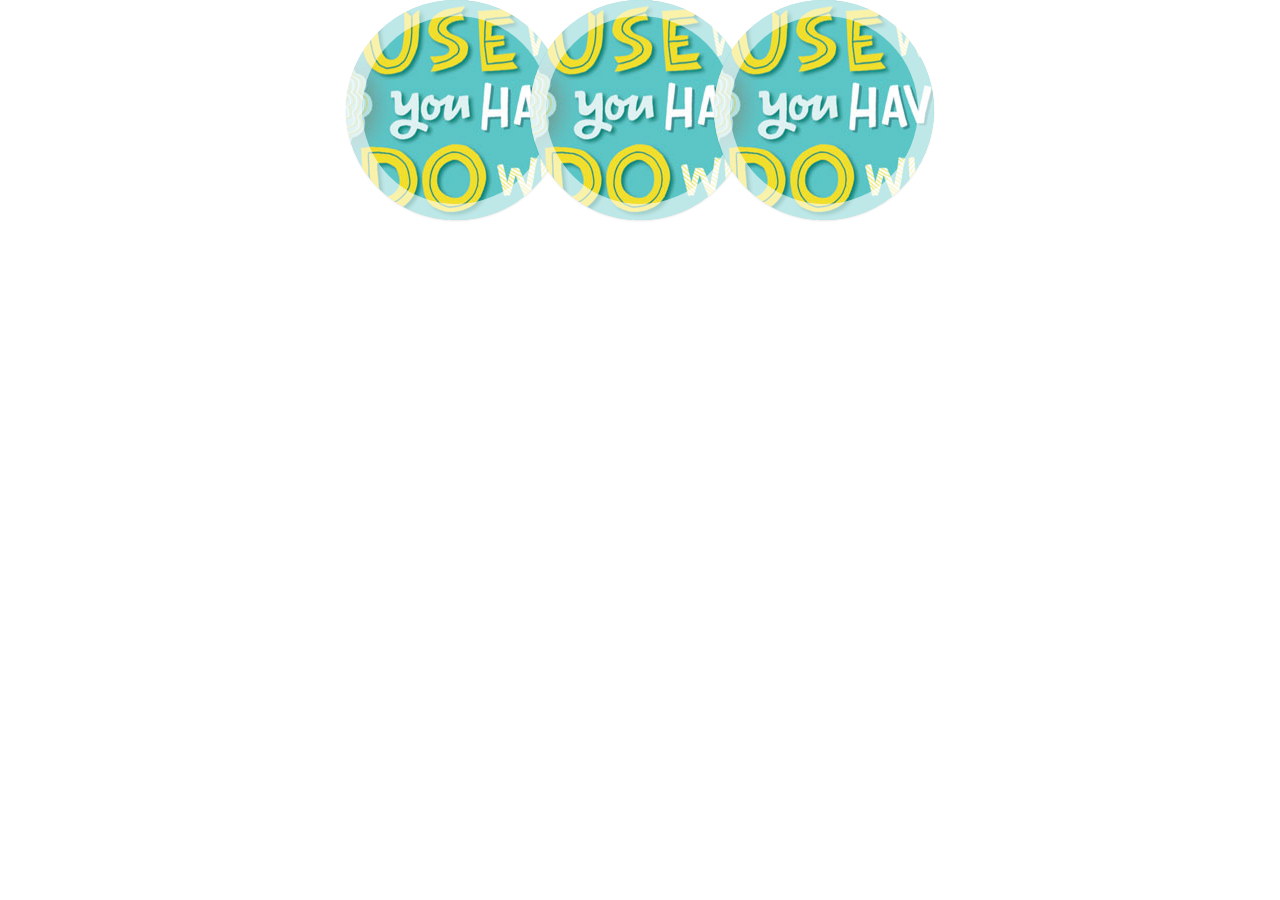
<file: circulos/index.html>
<!DOCTYPE html>
<html lang="en">
    <head>
		<meta charset="UTF-8" />
        <meta http-equiv="X-UA-Compatible" content="IE=edge,chrome=1"> 
		<meta name="viewport" content="width=device-width, initial-scale=1.0"> 
        <title>Circle Hover Effects with CSS Transitions</title>
		<link rel="stylesheet" type="text/css" href="css/common.css" />
        <link rel="stylesheet" type="text/css" href="css/style.css" />	
	
    </head>
    <body>
        <div class="container">
		
			<section class="main">
				<ul class="ch-grid">
					<li>
						<div class="ch-item ch-img-1">
							<div class="ch-info">
								<h3>Use what you have</h3>
								<p>by Angela Duncan <a href="http://drbl.in/eOPF">View on Dribbble</a></p>
							</div>
						</div>
					</li>
					<li>
						<div class="ch-item ch-img-2">
							<div class="ch-info">
								<h3>Common Causes of Stains</h3>
								<p>by Antonio F. Mondragon <a href="http://drbl.in/eKMi">View on Dribbble</a></p>
							</div>
						</div>
					</li>
					<li>
						<div class="ch-item ch-img-3">
							<div class="ch-info">
								<h3>Pink Lightning</h3>
								<p>by Charlie Wagers <a href="http://drbl.in/ekhp">View on Dribbble</a></p>
							</div>
						</div>
					</li>
				</ul>				
			</section>
			
        </div>
	

    </body>
</html>
</file>
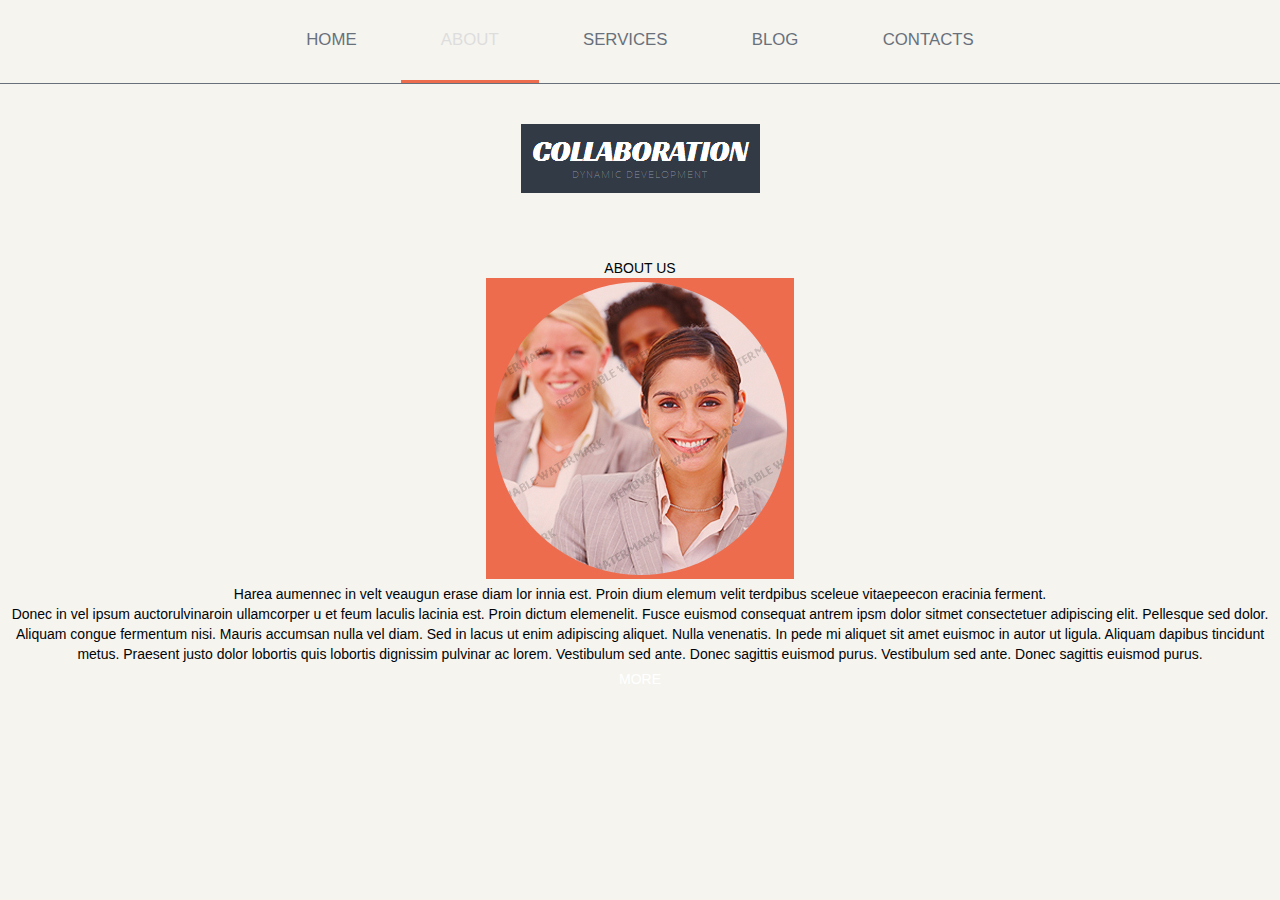
<file: about_us.html>
<!DOCTYPE html>
<html lang="en">
<head>
<meta charset="utf-8" />
<title>About Us</title>
 
<link rel="stylesheet" href="../css/reset.css" type="text/css" />
<link rel="stylesheet" href="css/main.css" type="text/css" />
</head>
 
<body id="index" class="home">

  <div id="barranaranjasuperior">      
  </div>
<!-- *************************************AQUI VA LA PARTE GRIS************************************-->
  <header>
    <nav>
      <ul>
        <li><a href="#">HOME</a></li>
        <li class="active"><a href="#">ABOUT</a></li>
        <li><a href="#">SERVICES</a></li>
        <li><a href="#">BLOG</a></li>
        <li><a href="#">CONTACTS</a></li>
      </ul>
    </nav>
    <img id="logo" src="../images/logo.jpg" />
  </header><!-- End Header -->

<!--***********************************AQUI VA LA PARTE NARANJA**********************************-->
  <section id="firstSection">
    <h2>ABOUT US</h2>
    <article>
      <img src="../images/about_us/firstImage.jpg" />
      <p class="parrafo_1">Harea aumennec in velt veaugun erase diam lor innia est. Proin dium elemum velit terdpibus sceleue vitaepeecon eracinia ferment.</p>
      <p class="parrafo_2">Donec in vel ipsum auctorulvinaroin ullamcorper u et feum laculis lacinia est. Proin dictum elemenelit. Fusce euismod consequat antrem ipsm dolor sitmet consectetuer adipiscing elit. Pellesque sed dolor. Aliquam congue fermentum nisi. Mauris accumsan nulla vel diam. Sed in lacus ut enim adipiscing aliquet. Nulla venenatis. In pede mi aliquet sit amet euismoc in autor ut ligula. Aliquam dapibus tincidunt metus. Praesent justo dolor lobortis quis lobortis dignissim pulvinar ac lorem. Vestibulum sed ante. Donec sagittis euismod purus. Vestibulum sed ante. Donec sagittis euismod purus.</p>
      <span><a href="#">MORE</a></span>
    </article><!-- End Article -->
  </section><!-- End firstSection -->



	<footer >
  		
	</footer><!-- End Footer -->

</body>
</html>
</file>
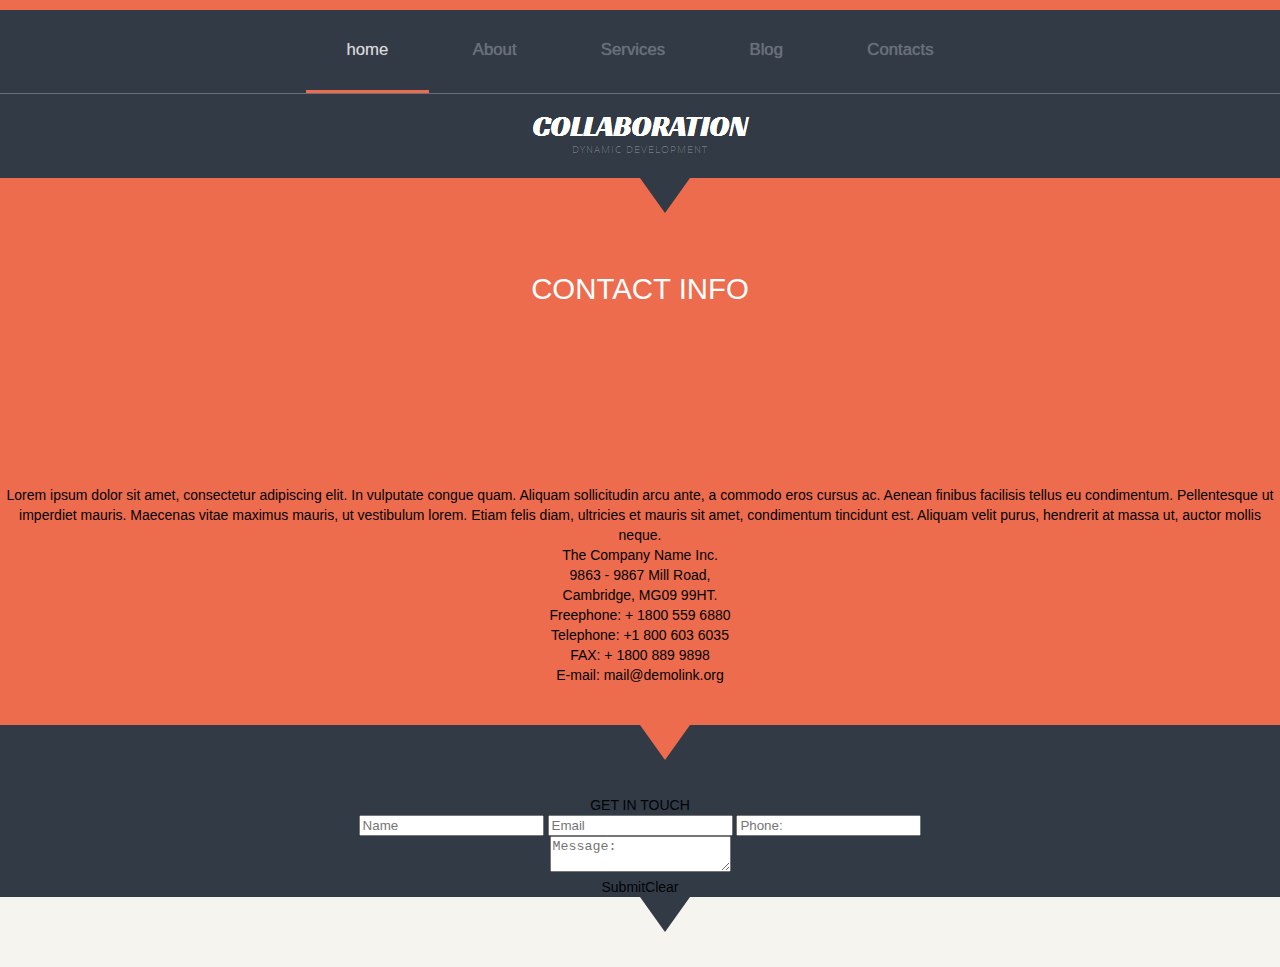
<file: contact.html>
<!DOCTYPE html>
<html lang="en">
<head>
<meta charset="utf-8" />
<title>Website</title>
 <meta name="viewport" content="width=device-width,maximum-scale=1.0,minimum-scale=1.0">
<link rel="stylesheet" href="css/main.css" type="text/css" />
</head>
 


<body id="index" class="home">

  <div id="barranaranja"> </div>

<!-- *************************************AQUI VA LA PRIMERA PARTE - GRIS**************************-->
  <div id="primera-parte-gris">
      <header>
        <nav><ul>
        <li class="active"><a href="#">home</a></li>
        <li><a href="#">About</a></li>
        <li><a href="#">Services</a></li>
        <li><a href="#">Blog</a></li>
        <li><a href="#">Contacts</a></li>
        </ul></nav>
      </header><!-- /#banner -->

      <a href="#"><img id="logo" src="images/logo.jpg"></a>      
  </div>

<!--***********************************AQUI VA LA SEGUNDA PARTE - NARANJA***************************-->
 
  <div id="segunda-parte-naranja">
    <div class="GrayTriangle"></div>
      <section id="content-contact">
      <h1>CONTACT INFO</h1>
      <iframe src="https://www.google.com/maps/embed?pb=!1m14!1m12!1m3!1d62879.41999058371!2d-84.09353167797852!3d9.936974259676195!2m3!1f0!2f0!3f0!3m2!1i1024!2i768!4f13.1!5e0!3m2!1ses-419!2scr!4v1437591749465" frameborder="0" style="border:0" allowfullscreen></iframe>      
      <div id="texto-contacto"> 
        <p id="texto-1">Lorem ipsum dolor sit amet, consectetur adipiscing elit. In vulputate congue quam. Aliquam sollicitudin arcu ante, a commodo eros cursus ac. Aenean finibus facilisis tellus eu condimentum. Pellentesque ut imperdiet mauris. Maecenas vitae maximus mauris, ut vestibulum lorem. Etiam felis diam, ultricies et mauris sit amet, condimentum tincidunt est. Aliquam velit purus, hendrerit at massa ut, auctor mollis neque. </p>
        <p id="texto-2">The Company Name Inc. <br> 9863 - 9867 Mill Road, <br> Cambridge, MG09 99HT.</p>
        <p id="texto-3">Freephone: + 1800 559 6880<br>Telephone: +1 800 603 6035<br>FAX: + 1800 889 9898<br>E-mail: mail@demolink.org</p>

         </div>     

      </section>
      <div class="espacio"></div> 
  </div>

 <!--**************************************INICIO DE LA ULTIMA PARTE**********************-->

	<div id="tercera-parte-gris">  		
    <div class="OrangeTriangle"></div>
    <section id="section-form-contact">
      <h1>GET IN TOUCH </h1>
      <form class="form">
        <input type="text" name="name" id="name" placeholder="Name">
        <input type="text" name="email" id="email" placeholder="Email">
        <input type="text" name="phone" id="phone" placeholder="Phone:">
        <p>
        <textarea name="text" placeholder="Message: "></textarea>
        </p>
        <span id="submit">Submit</span><span id="clear">Clear</span>
      </form>
    </section>
    <div class="espacio"></div> 
  </div>
	

<div id="barragris"><div class="GrayTriangle"></div></div>

</body>
</html>
</file>
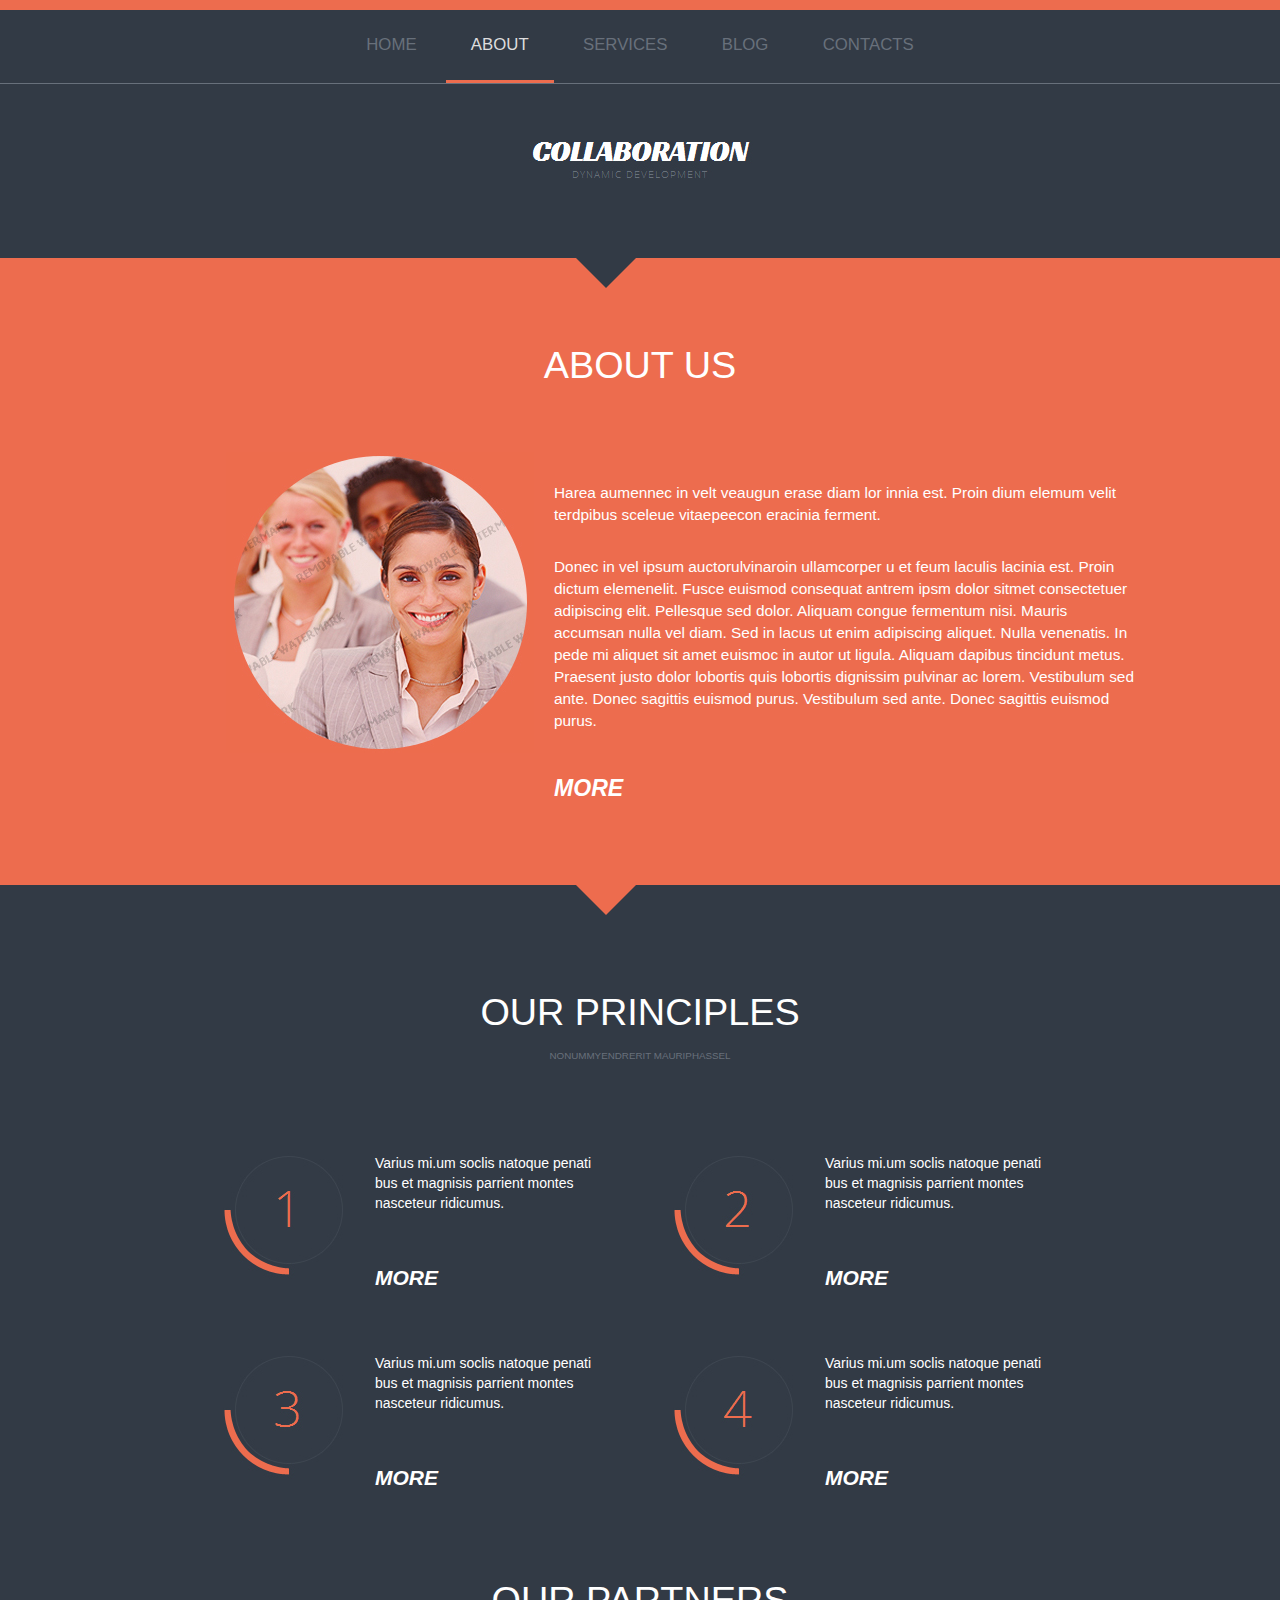
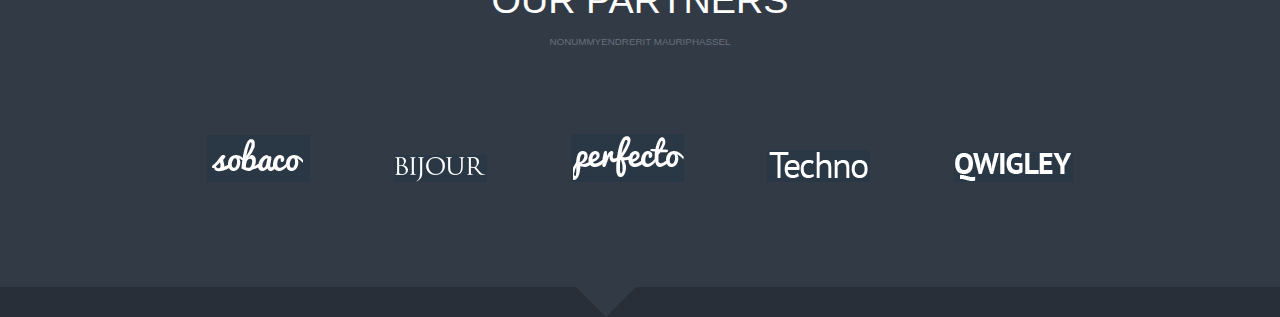
<file: about_us/about_us.html>
<!DOCTYPE html>
<html lang="en">
<head>
	<meta charset="utf-8" />
	<title>About Us</title> 
	<link rel="stylesheet" href="../css/reset.css" type="text/css" />
	<link rel="stylesheet" href="css/main.css" type="text/css" />
	<meta name="viewport" content="width=device-width,maximum-scale=1.0,minimum-scale=1.0">
</head>
 
<body id="index" class="home">

  <div id="barranaranjasuperior">      
  </div>
<!-- *************************************AQUI VA LA PARTE GRIS************************************-->
  <header>
    <nav>
      <ul>
        <li>
        	<a href="../index.html">HOME</a>
        </li>
        <li class="active"><a href="about_us.html">ABOUT</a></li>
        <li><a href="#">SERVICES</a></li>
        <li><a href="#">BLOG</a></li>
        <li><a href="#">CONTACTS</a></li>
      </ul>
    </nav>
    <img alt="Logo of our company Collaboration Dynamic Development" id="logo" src="../images/logo.jpg" />
  </header><!-- End Header -->

<!--***********************************AQUI VA LA PARTE NARANJA**********************************-->
  <section id="firstSection" class="positionRelative">
  	<div class="triangulos"></div>
    <h2 class="headersSections">ABOUT US</h2>
    <article>
      <img alt="A picture of our coworkers" src="../images/about_us/firstImage.jpg" />
      <div id="textFirstSection">
	      <p class="parrafo_1">Harea aumennec in velt veaugun erase diam lor innia est. Proin dium elemum velit terdpibus sceleue vitaepeecon eracinia ferment.</p>
	      <p class="parrafo_2">Donec in vel ipsum auctorulvinaroin ullamcorper u et feum laculis lacinia est. Proin dictum elemenelit. Fusce euismod consequat antrem ipsm dolor sitmet consectetuer adipiscing elit. Pellesque sed dolor. Aliquam congue fermentum nisi. Mauris accumsan nulla vel diam. Sed in lacus ut enim adipiscing aliquet. Nulla venenatis. In pede mi aliquet sit amet euismoc in autor ut ligula. Aliquam dapibus tincidunt metus. Praesent justo dolor lobortis quis lobortis dignissim pulvinar ac lorem. Vestibulum sed ante. Donec sagittis euismod purus. Vestibulum sed ante. Donec sagittis euismod purus.</p>
	      <p class="linkMore parrafo_3"><a href="#">MORE</a></p>
	  </div>
    </article><!-- End Article -->
  </section><!-- End firstSection -->
  <section id="secondSection" class="positionRelative">
  	<div class="triangulos trianguloNaranja"></div>
  	<h2 class="headersSections">OUR PRINCIPLES</h2>
  	<h3>NONUMMYENDRERIT MAURIPHASSEL</h3>
  	<section id="principlesSection">
  		<article class="articlesPrinciples">
  			<img alt="This is a image with the number 1" src="../images/about_us/numero1.jpg" />
  			<p>Varius mi.um soclis natoque penati bus et magnisis parrient montes nasceteur ridicumus.</p>
  			<p class="linkMore"><a href="#">MORE</a></p>
  		</article>
  		<article class="articlesPrinciples">
  			<img alt="This is a image with the number 2" src="../images/about_us/numero2.jpg" />
  			<p>Varius mi.um soclis natoque penati bus et magnisis parrient montes nasceteur ridicumus.</p>
  			<p class="linkMore"><a href="#">MORE</a></p>
  		</article>
  		<article class="articlesPrinciples">
  			<img alt="This is a image with the number 3" src="../images/about_us/numero3.jpg" />
  			<p>Varius mi.um soclis natoque penati bus et magnisis parrient montes nasceteur ridicumus.</p>
  			<p class="linkMore"><a href="#">MORE</a></p>
  		</article>
  		<article class="articlesPrinciples">
  			<img alt="This is a image with the number 4" src="../images/about_us/numero4.jpg" />
  			<p>Varius mi.um soclis natoque penati bus et magnisis parrient montes nasceteur ridicumus.</p>
  			<p class="linkMore"><a href="#">MORE</a></p>
  		</article>

  	</section><!-- End Principles Section -->
  </section><!-- End Second Section -->


	<footer >
  		<h2 class="headersSections">OUR PARTNERS</h2>
  		<h3>NONUMMYENDRERIT MAURIPHASSEL</h3>
  		<figure>
  			<a href="#"><img alt="Logo Sobaco" src="../images/about_us/logo_sobaco.jpg" /></a>
  			<a href="#"><img alt="Logo Bijour" src="../images/about_us/logo_bijour.jpg" /></a>
  			<a href="#"><img alt="Logo Perfecto" src="../images/about_us/logo_perfecto.jpg" /></a>
  			<a href="#"><img alt="Logo Techno" src="../images/about_us/logo_techno.jpg" /></a>
  			<a href="#"><img alt="Logo Qwigley" src="../images/about_us/logo_qwigley.jpg" /></a>
  		</figure>
	</footer><!-- End Footer -->
	<div id="lastLineSection" class="positionRelative">
		<div class="triangulos"></div>
	</div>
</body>
</html>
</file>
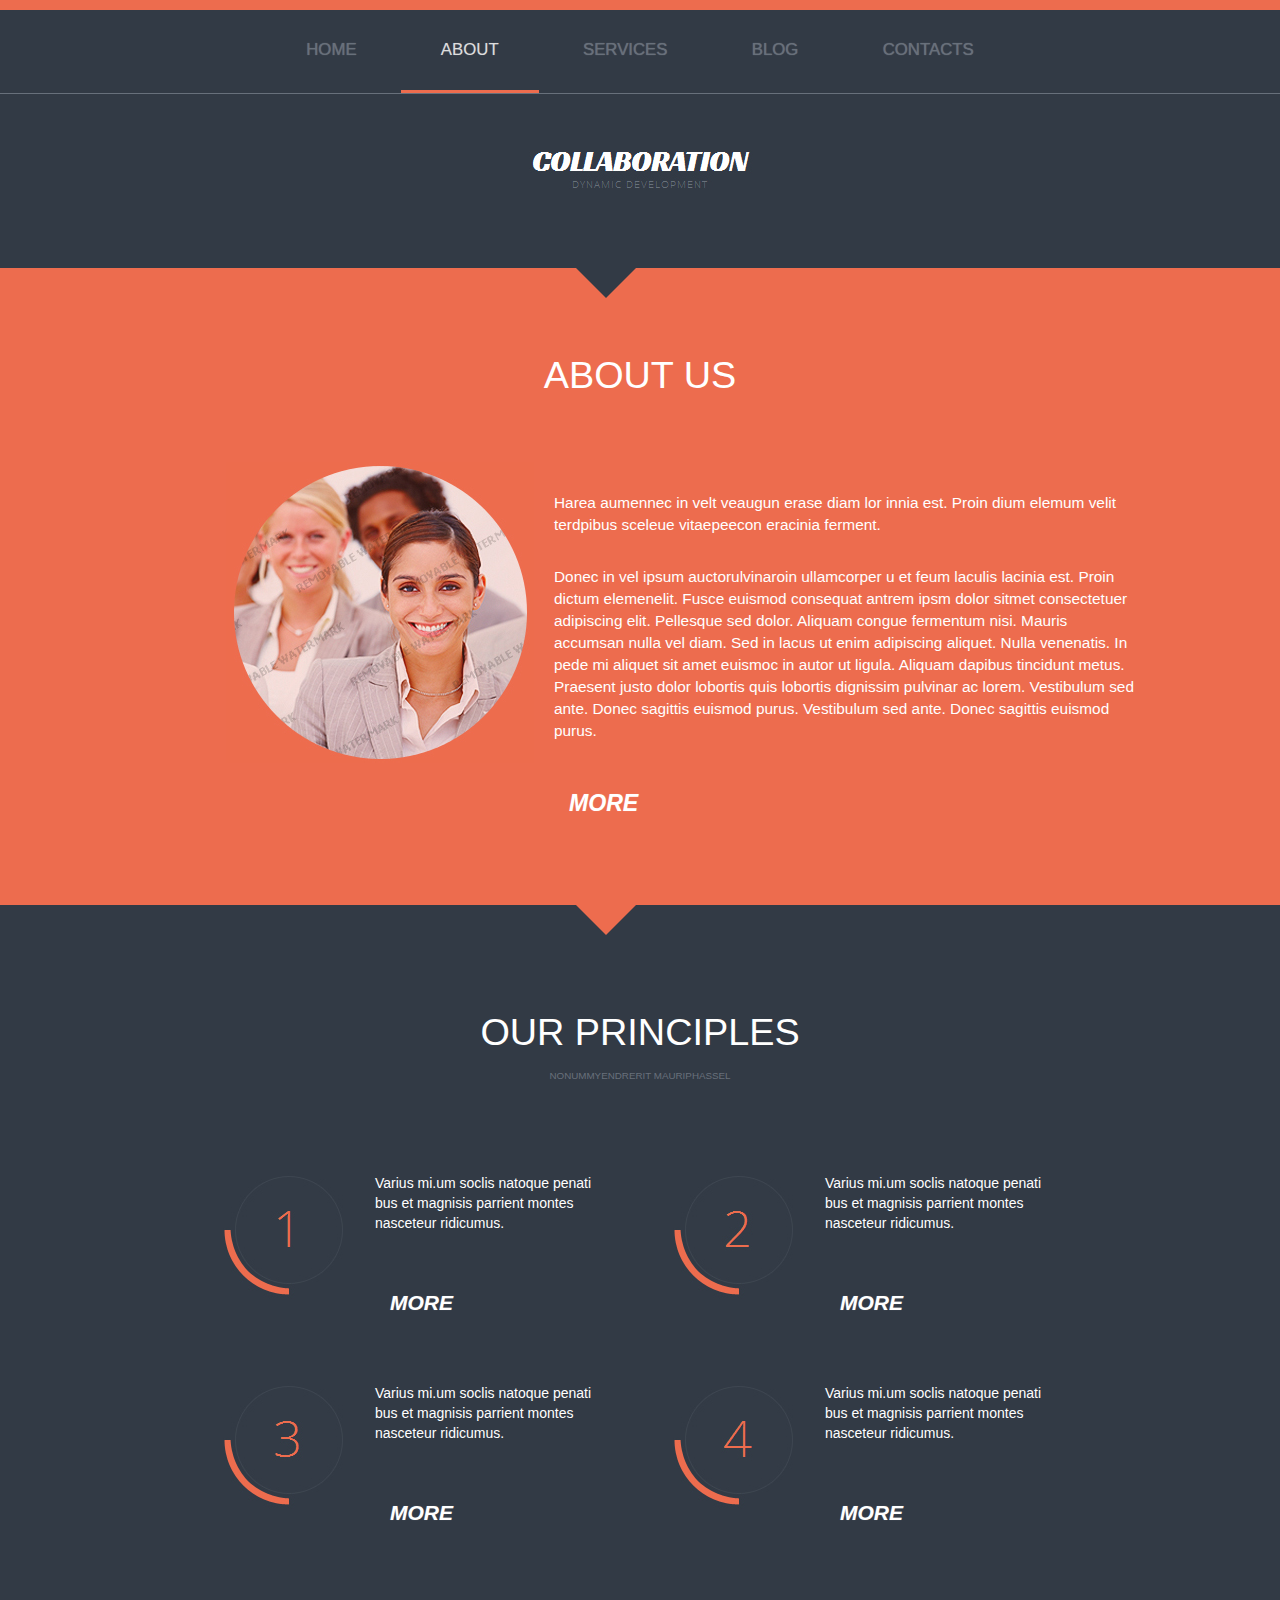
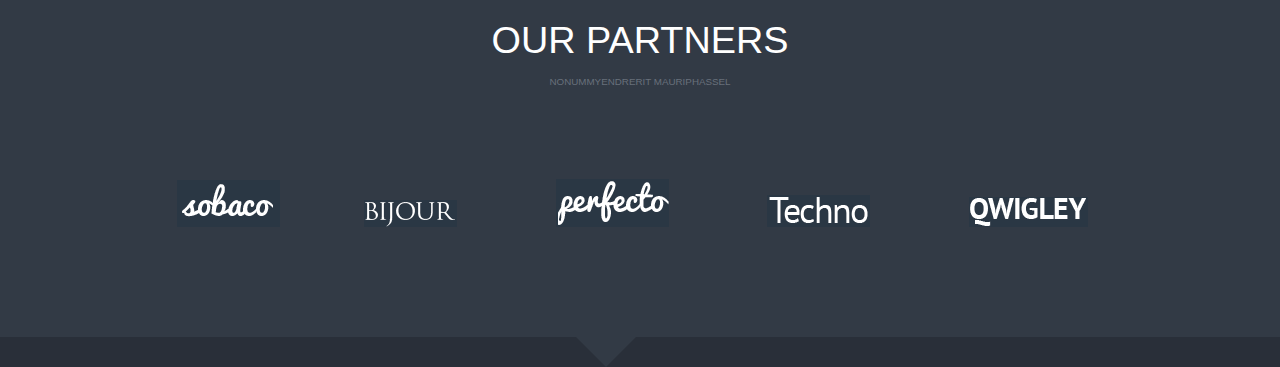
<file: paginas/about_us.html>
<!DOCTYPE html>
<html lang="en">
<head>
  <meta charset="utf-8" />
  <title>About Us</title> 
  <link rel="stylesheet" href="../css/reset.css" type="text/css" />
  <link rel="stylesheet" href="../css/about.css" type="text/css" />
  <meta name="viewport" content="width=device-width,maximum-scale=1.0,minimum-scale=1.0">
</head>
 
<body id="index" class="home">

  <div id="barranaranjasuperior">      
  </div>
<!-- *************************************AQUI VA LA PARTE GRIS************************************-->
    <header>
    <nav>
      <ul>
        <li class="positionRelative">
         <a href="../index.html">HOME</a>
         <span id="showMenu"></span>
        </li>
        <li class="active"><a href="#">ABOUT</a></li>
        <li><a href="services.html">SERVICES</a></li>
        <li><a href="blog.html">BLOG</a></li>
        <li><a href="contact.html">CONTACTS</a></li>
      </ul>
    </nav>
  
    <img alt="Logo of our company Collaboration Dynamic Development" id="logo" src="../images/logo.jpg" />
  </header><!-- End Header -->

<!--***********************************AQUI VA LA PARTE NARANJA**********************************-->
  <section id="firstSection" class="positionRelative">
    <div class="triangulos"></div>
    <h2 class="headersSections">ABOUT US</h2>
    <article>
      <img alt="A picture of our coworkers" src="../images/about_us/firstImage.jpg" />
      <div id="textFirstSection">
        <p class="parrafo_1">Harea aumennec in velt veaugun erase diam lor innia est. Proin dium elemum velit terdpibus sceleue vitaepeecon eracinia ferment.</p>
        <p class="parrafo_2">Donec in vel ipsum auctorulvinaroin ullamcorper u et feum laculis lacinia est. Proin dictum elemenelit. Fusce euismod consequat antrem ipsm dolor sitmet consectetuer adipiscing elit. Pellesque sed dolor. Aliquam congue fermentum nisi. Mauris accumsan nulla vel diam. Sed in lacus ut enim adipiscing aliquet. Nulla venenatis. In pede mi aliquet sit amet euismoc in autor ut ligula. Aliquam dapibus tincidunt metus. Praesent justo dolor lobortis quis lobortis dignissim pulvinar ac lorem. Vestibulum sed ante. Donec sagittis euismod purus. Vestibulum sed ante. Donec sagittis euismod purus.</p>
        <p class="linkMore parrafo_3"><a class="efecto" href="#">MORE</a></p>
    </div>
    </article><!-- End Article -->
  </section><!-- End firstSection -->
  <section id="secondSection" class="positionRelative">
    <div class="triangulos trianguloNaranja"></div>
    <h2 class="headersSections">OUR PRINCIPLES</h2>
    <h3>NONUMMYENDRERIT MAURIPHASSEL</h3>
    <section id="principlesSection">
      <article class="articlesPrinciples">
        <img alt="This is a image with the number 1" src="../images/about_us/numero1.jpg" />
        <p>Varius mi.um soclis natoque penati bus et magnisis parrient montes nasceteur ridicumus.</p>
        <p class="linkMore"><a class="efecto" href="#">MORE</a></p>
      </article>
      <article class="articlesPrinciples">
        <img alt="This is a image with the number 2" src="../images/about_us/numero2.jpg" />
        <p>Varius mi.um soclis natoque penati bus et magnisis parrient montes nasceteur ridicumus.</p>
        <p class="linkMore"><a class="efecto" href="#">MORE</a></p>
      </article>
      <article class="articlesPrinciples">
        <img alt="This is a image with the number 3" src="../images/about_us/numero3.jpg" />
        <p>Varius mi.um soclis natoque penati bus et magnisis parrient montes nasceteur ridicumus.</p>
        <p class="linkMore"><a class="efecto" href="#">MORE</a></p>
      </article>
      <article class="articlesPrinciples">
        <img alt="This is a image with the number 4" src="../images/about_us/numero4.jpg" />
        <p>Varius mi.um soclis natoque penati bus et magnisis parrient montes nasceteur ridicumus.</p>
        <p class="linkMore"><a class="efecto" href="#">MORE</a></p>
      </article>

    </section><!-- End Principles Section -->
  </section><!-- End Second Section -->


  <footer >
      <h2 class="headersSections">OUR PARTNERS</h2>
      <h3>NONUMMYENDRERIT MAURIPHASSEL</h3>
      <figure>
        <a href="#"><img alt="Logo Sobaco" src="../images/about_us/logo_sobaco.jpg" /></a>
        <a href="#"><img alt="Logo Bijour" src="../images/about_us/logo_bijour.jpg" /></a>
        <a href="#"><img alt="Logo Perfecto" src="../images/about_us/logo_perfecto.jpg" /></a>
        <a href="#"><img alt="Logo Techno" src="../images/about_us/logo_techno.jpg" /></a>
        <a href="#"><img alt="Logo Qwigley" src="../images/about_us/logo_qwigley.jpg" /></a>
      </figure>
  </footer><!-- End Footer -->
  <div id="lastLineSection" class="positionRelative">
    <div class="triangulos"></div>
  </div>


      <script type="text/javascript" src="../js/jquerycode.js"></script>
<script type="text/javascript" src="../js/menuSlider.js"></script>
</body>
</html>
</file>
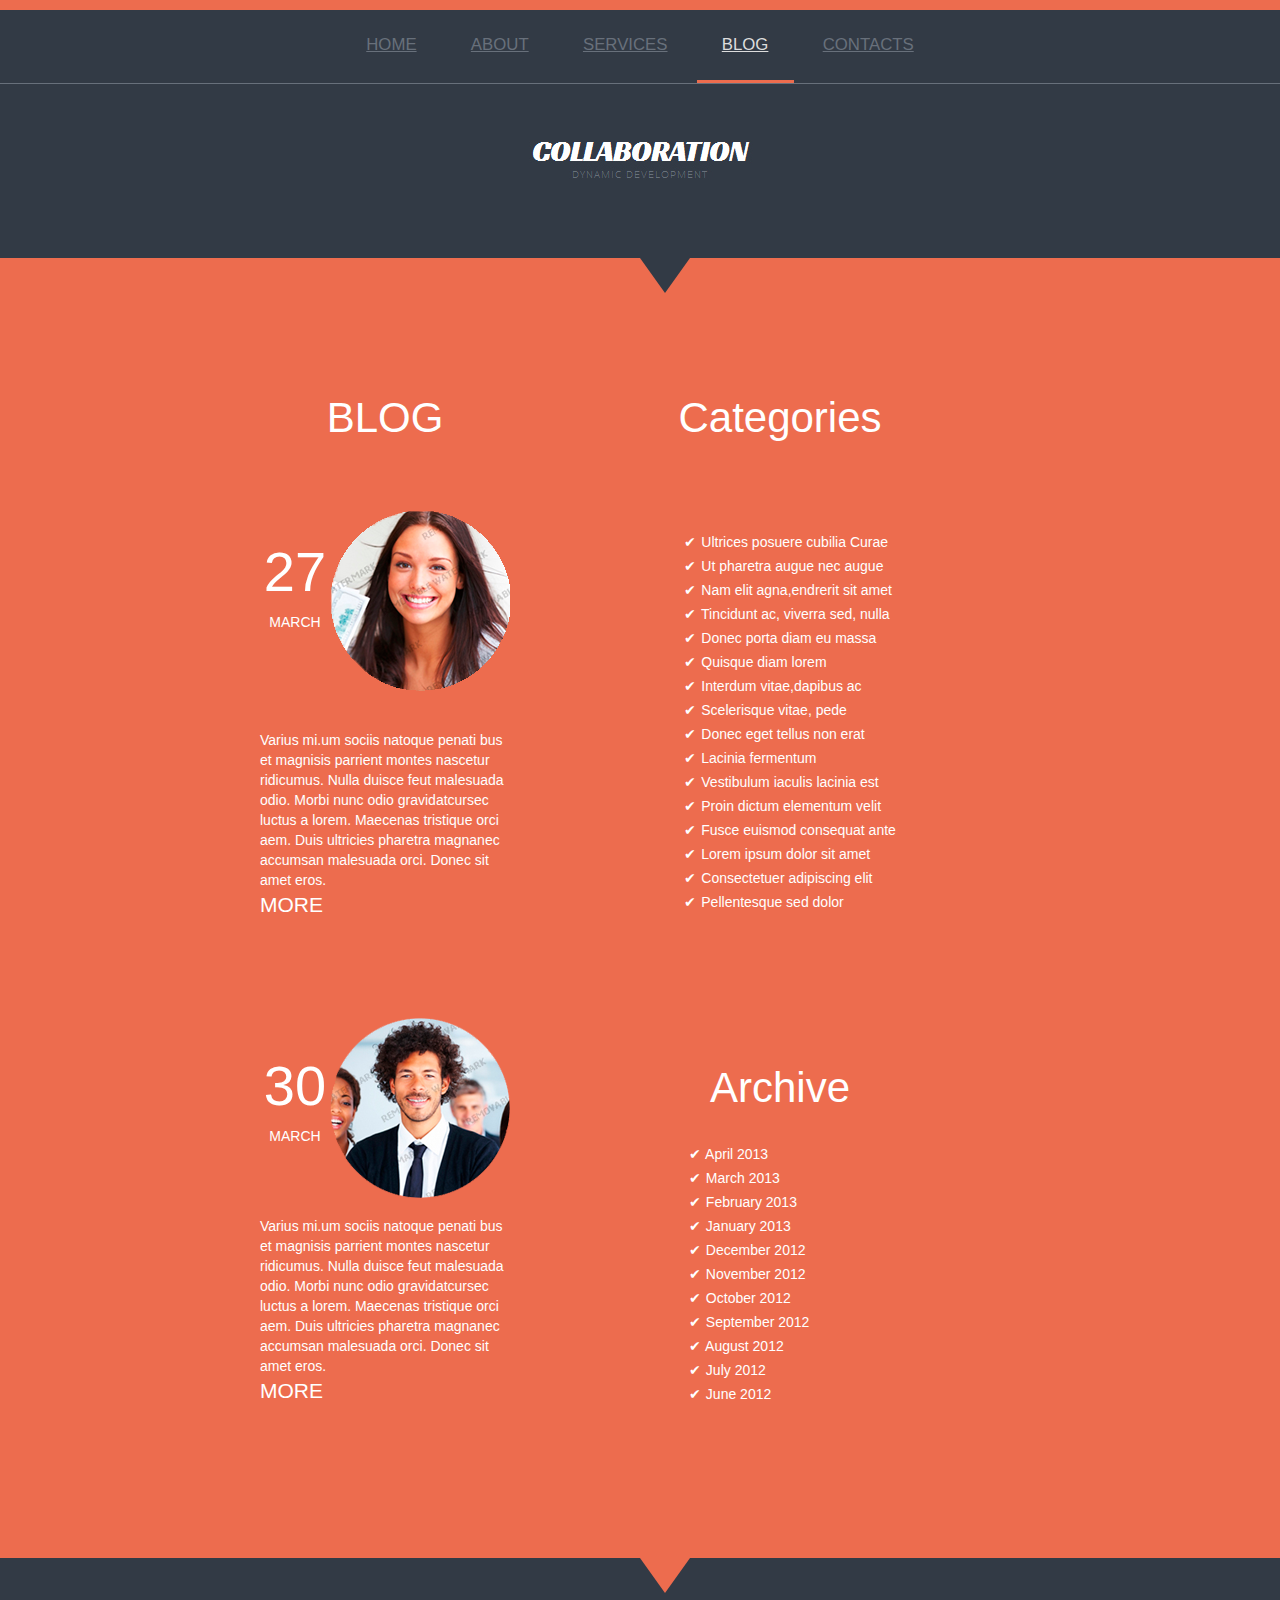
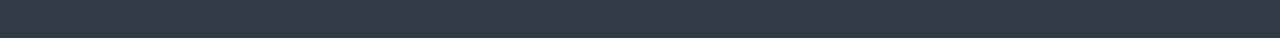
<file: paginas/blog.html>
<!DOCTYPE html>
<html lang="en">
<head>
<meta charset="utf-8" />
<title>Website</title>
 <meta name="viewport" content="width=device-width,maximum-scale=1.0,minimum-scale=1.0">
<link rel="stylesheet" href="../css/blog.css" type="text/css" />
</head>
 


<body id="index" class="home">

  <div id="barranaranja"> </div>

<!-- *************************************MENU-NAV**************************-->
  <div id="primera-parte-gris">
     <header>
    <nav>
      <ul>
        <li class="positionRelative">
         <a href="../index.html">HOME</a>
         <span id="showMenu"></span>
        </li>
        <li><a href="about_us.html">ABOUT</a></li>
        <li><a href="services.html">SERVICES</a></li>
        <li class="active"><a href="#">BLOG</a></li>
        <li><a href="contact.html">CONTACTS</a></li>
      </ul>
    </nav>
    <img alt="Logo of our company Collaboration Dynamic Development" id="logo" src="../images/logo.jpg" />
  </header><!-- End Header -->

            
  </div>

	<!--Content Part-->
	<div id="OrangePart">
    
    <div class="GrayTriangle"></div>
    
    	<div id="content-wrapper">
    
    		<aside id="featuredOne" class = "featured"><article>
		
        		<h1>BLOG</h1>
        
				<figure>
					<img src="../images/blog/girlFace.png" alt="Blog Logo" />
				</figure>
		
				<hgroup>
					<h2>27</h2>
					<h3>MARCH</h3>			
				</hgroup>
                
                <div class="Text">
                <p>Varius mi.um sociis natoque penati bus et magnisis parrient montes nascetur ridicumus. Nulla duisce feut 	                 malesuada odio. Morbi nunc odio gravidatcursec luctus a lorem. Maecenas tristique orci aem. Duis ultricies                  pharetra magnanec accumsan malesuada orci. Donec sit amet eros.</p>
                </div>

				<footer>	<a href="#">MORE</a>	</footer>
		
		
			</article></aside>  <!-- /#featuredOne -->
    
    
    		<section id="sectionOne-content" class="content"><article id="First-hentry" class="hentry">
    
    			<header>
       				<h1 class="entry-title">Categories</h2>
 				</header>
    
    			<div class="List-content">
    
                    <ul>
                    
                        <li> Ultrices posuere cubilia Curae</li>
                        <li> Ut pharetra augue nec augue</li>
                        <li> Nam elit agna,endrerit sit amet</li>
                        <li> Tincidunt ac, viverra sed, nulla</li>
                        <li> Donec porta diam eu massa</li>
                        <li> Quisque diam lorem</li>
                        <li> Interdum vitae,dapibus ac</li>
                        <li> Scelerisque vitae, pede </li>
                        <li> Donec eget tellus non erat</li>
                        <li> Lacinia fermentum</li>
                        <li> Vestibulum iaculis lacinia est</li>
                        <li> Proin dictum elementum velit</li>
                        <li> Fusce euismod consequat ante</li>
                        <li> Lorem ipsum dolor sit amet</li>
                        <li> Consectetuer adipiscing elit</li>
                        <li> Pellentesque sed dolor </li>
                    
                    </ul>
    
    			</div>
                
                <div id="espacio"></div>
    
    
    		</article></section>
            
            <div id="SPACE"></div>
    
    		<aside id="featuredTwo" class="featured"><article>
				
                <figure>
                    <img src="../images/blog/secondPicture.png" alt="Archive Logo" />
                </figure>
                
                <hgroup>
                    <h2>30</h2>
                    <h3>MARCH</h3>			
                </hgroup>   
                
                
                
                <div class="Text">
                <p>Varius mi.um sociis natoque penati bus et magnisis parrient montes nascetur ridicumus. Nulla duisce feut 	                 malesuada odio. Morbi nunc odio gravidatcursec luctus a lorem. Maecenas tristique orci aem. Duis ultricies                  pharetra magnanec accumsan malesuada orci. Donec sit amet eros.</p>
                </div>
                
                <footer><a href="#">MORE</a></footer>
		
		
			</article></aside>  <!-- /#featuredTwo -->
            
    
    		<section id="second-content" class="content"><article id="second-hentry" class="hentry">
    		
            	<header>
      				 <h1 class="entry-title">Archive</h2>
 				</header>
    
    			<div class="List-content">
    
                    <ul>
                    
                        <li> April 2013</li>
                        <li> March 2013</li>
                        <li> February 2013</li>
                        <li> January 2013</li>
                        <li> December 2012</li>
                        <li> November 2012</li>
                        <li> October 2012</li>
                        <li> September 2012 </li>
                        <li> August 2012</li>
                        <li> July 2012</li>
                        <li> June 2012</li>
                        
                      
    
    				</ul>
    
    			</div>
    
    
    		</article></section>
   
    	</div>
    
    </div>
    
    <div id="LastGrayBar"> 
    <div class="OrangeTriangle "></div>
    </div>
    
    <script type="text/javascript" src="../js/jquerycode.js"></script>
<script type="text/javascript" src="../js/menuSlider.js"></script>
</body>
</html>
</file>
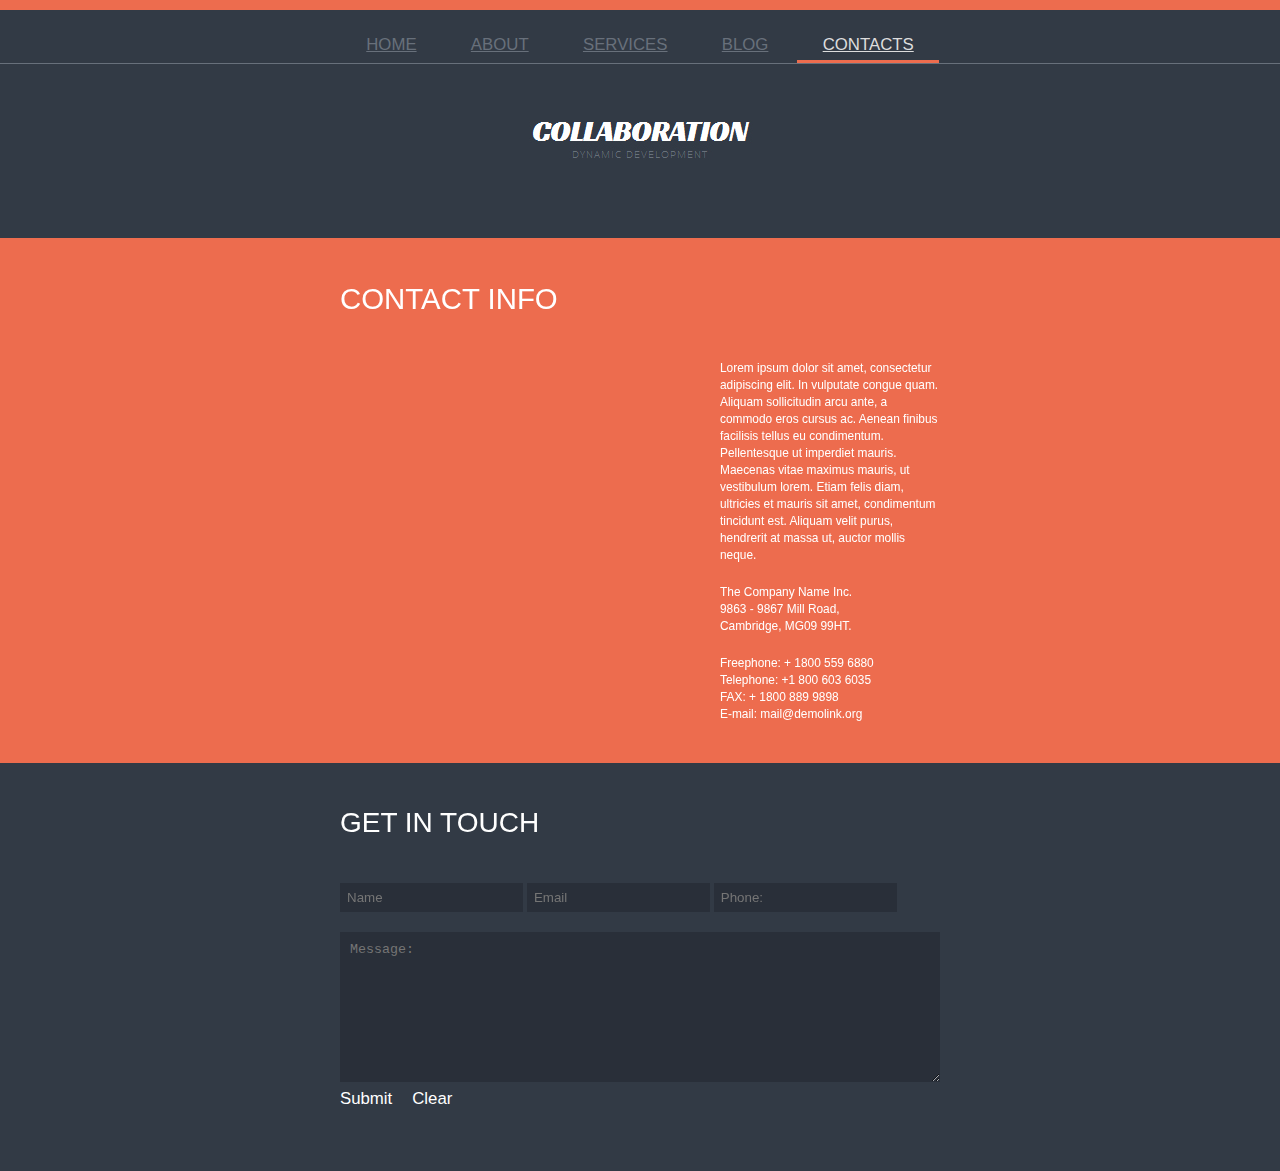
<file: paginas/contact.html>
<!DOCTYPE html>
<html lang="en">
<head>
<meta charset="utf-8" />
<title>Website</title>
 <meta name="viewport" content="width=device-width,maximum-scale=1.0,minimum-scale=1.0">
<link rel="stylesheet" href="../css/contact.css" type="text/css" />
</head>
 


<body id="index" class="home">

  <div id="barranaranja"> </div>

<!-- *************************************AQUI VA LA PRIMERA PARTE - GRIS**************************-->
  <div id="primera-parte-gris">
     <header>
    <nav>
      <ul>
        <li class="positionRelative">
         <a href="../index.html">HOME</a>
         <span id="showMenu"></span>
        </li>
        <li><a href="about_us.html">ABOUT</a></li>
        <li><a href="services.html">SERVICES</a></li>
        <li><a href="blog.html">BLOG</a></li>
        <li class="active"><a href="contact.html">CONTACTS</a></li>
      </ul>
    </nav>
    <img alt="Logo of our company Collaboration Dynamic Development" id="logo" src="../images/logo.jpg" />
  </header><!-- End Header -->

  </div>

<!--***********************************AQUI VA LA SEGUNDA PARTE - NARANJA***************************-->
 
  <div id="segunda-parte-naranja">
    <div class="GrayTriangle"></div>
      <section id="content-contact">
      <h1>CONTACT INFO</h1>
      <iframe src="https://www.google.com/maps/embed?pb=!1m14!1m12!1m3!1d62879.41999058371!2d-84.09353167797852!3d9.936974259676195!2m3!1f0!2f0!3f0!3m2!1i1024!2i768!4f13.1!5e0!3m2!1ses-419!2scr!4v1437591749465" frameborder="0" style="border:0" allowfullscreen></iframe>      
      <div id="texto-contacto"> 
        <p id="texto-1">Lorem ipsum dolor sit amet, consectetur adipiscing elit. In vulputate congue quam. Aliquam sollicitudin arcu ante, a commodo eros cursus ac. Aenean finibus facilisis tellus eu condimentum. Pellentesque ut imperdiet mauris. Maecenas vitae maximus mauris, ut vestibulum lorem. Etiam felis diam, ultricies et mauris sit amet, condimentum tincidunt est. Aliquam velit purus, hendrerit at massa ut, auctor mollis neque. </p>
        <p id="texto-2">The Company Name Inc. <br> 9863 - 9867 Mill Road, <br> Cambridge, MG09 99HT.</p>
        <p id="texto-3">Freephone: + 1800 559 6880<br>Telephone: +1 800 603 6035<br>FAX: + 1800 889 9898<br>E-mail: mail@demolink.org</p>

         </div>     

      </section>
      <div class="espacio"></div> 
  </div>

 <!--**************************************INICIO DE LA ULTIMA PARTE**********************-->

	<div id="tercera-parte-gris">  		
    <div class="OrangeTriangle"></div>
    <section id="section-form-contact">
      <h1>GET IN TOUCH </h1>  
      <form class="form">
        <input type="text" name="name" id="name" placeholder="Name">
        <input type="text" name="email" id="email" placeholder="Email">
        <input type="text" name="phone" id="phone" placeholder="Phone:">
        <p>
        <textarea name="text" placeholder="Message: "></textarea>
        </p>
        <span id="submit">Submit</span><span id="clear">Clear</span>
      </form>
    </section>
    <div class="espacio"></div> 
  </div>
	

<div id="barragris"><div class="GrayTriangle"></div></div>
<script type="text/javascript" src="../js/jquerycode.js"></script>
<script type="text/javascript" src="../js/menuSlider.js"></script>
</body>
</html>
</file>
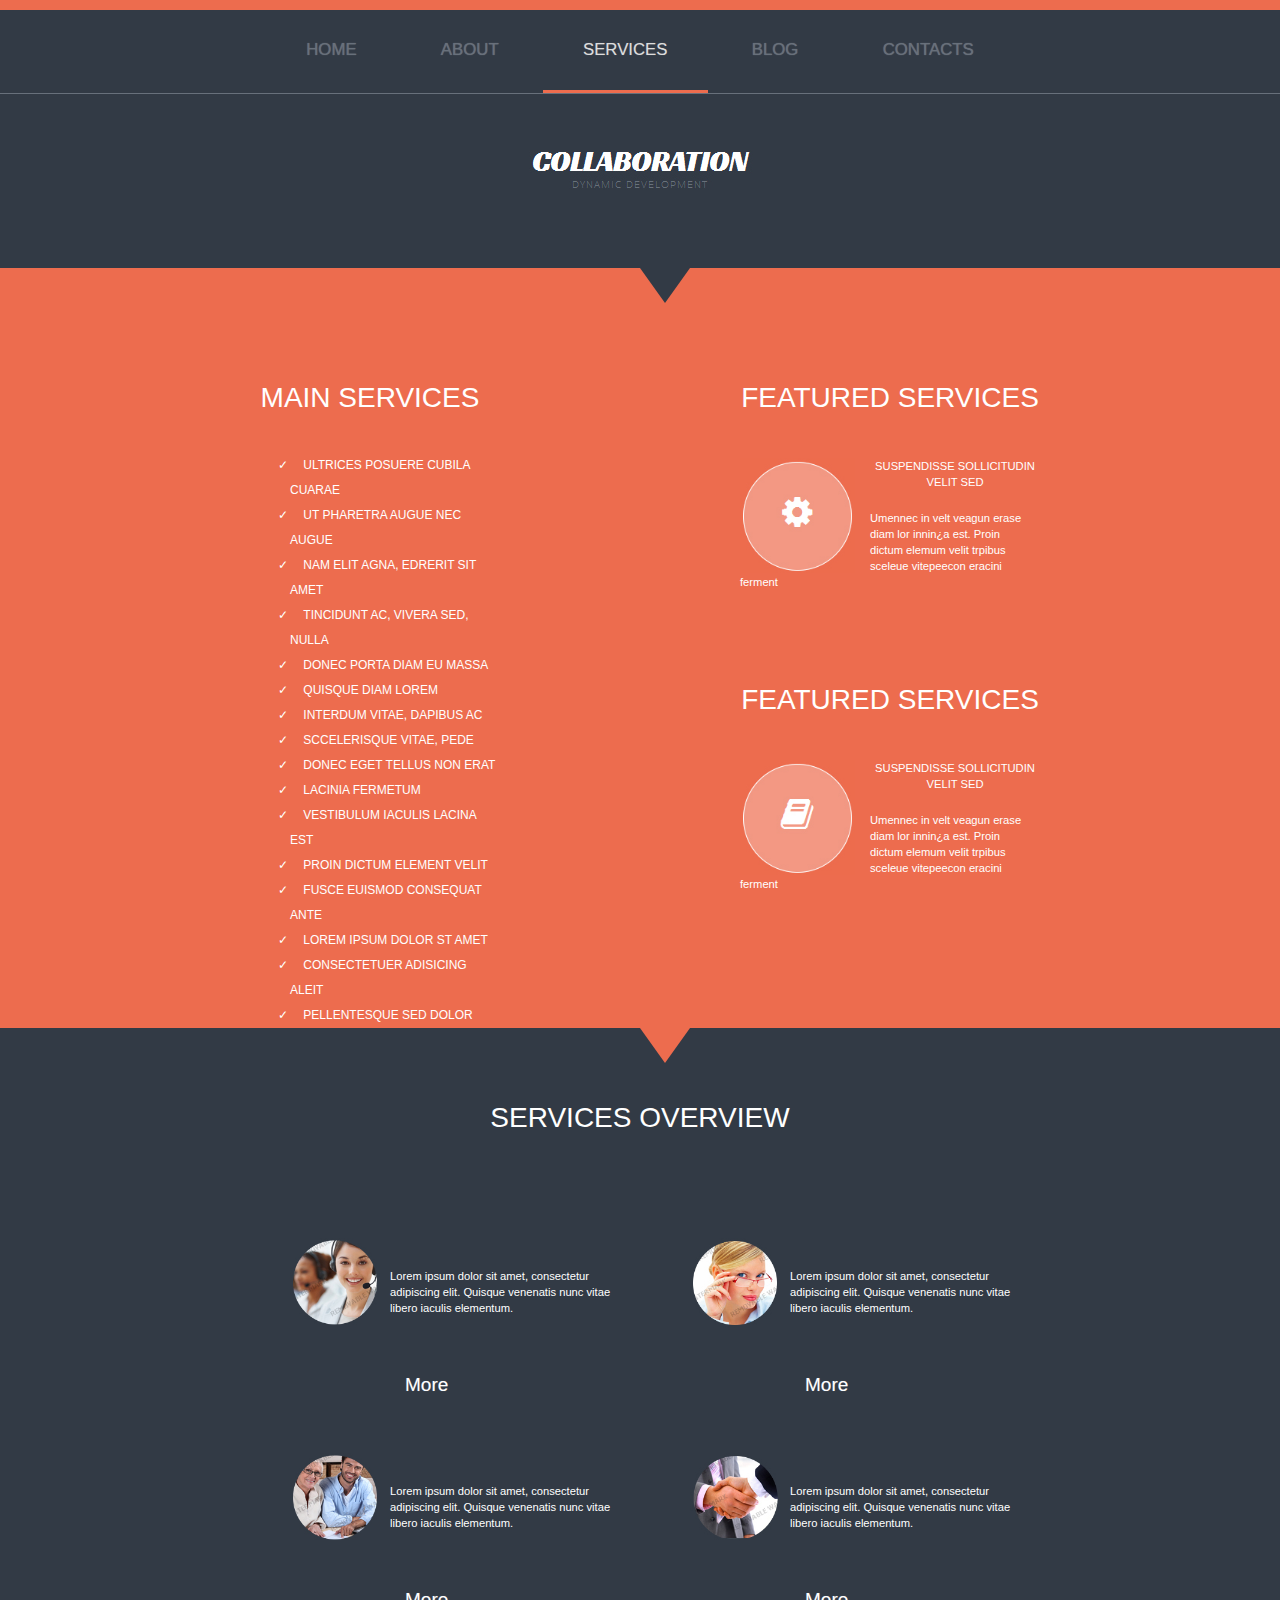
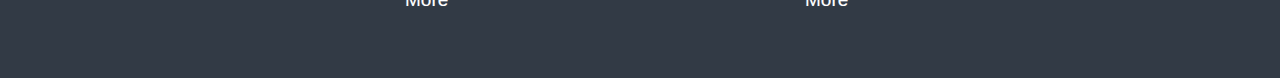
<file: paginas/services.html>
<!DOCTYPE html>
<html lang="en">
<head>
<meta charset="utf-8" />
<title>Services</title>
 <meta name="viewport" content="width=device-width,maximum-scale=1.0,minimum-scale=1.0">
<link rel="stylesheet" href="../css/services.css" type="text/css" />
</head>
 


<body id="index" class="home">

  <div id="barranaranja"> </div>

<!-- *************************************AQUI VA LA PRIMERA PARTE - GRIS**************************-->
  <div id="primera-parte-gris">
     <header>
    <nav>
      <ul>
        <li class="positionRelative">
         <a href="../index.html">HOME</a>
         <span id="showMenu"></span>
        </li>
        <li><a href="about_us.html">ABOUT</a></li>
        <li class="active"><a href="#">SERVICES</a></li>
        <li><a href="blog.html">BLOG</a></li>
        <li><a href="contact.html">CONTACTS</a></li>
      </ul>
    </nav>
    <img alt="Logo of our company Collaboration Dynamic Development" id="logo" src="../images/logo.jpg" />
  </header><!-- End Header -->

      

  </div><!---termina colaboration-->


<!--***********************************AQUI VA LA SEGUNDA PARTE - NARANJA***************************-->
  
 <div id="segunda-parte-naranja">
    <div class="GrayTriangle"></div>
     
      <div id="wrapper">
      <section id="content-1">
        <article id="main-services">
         <h1> MAIN SERVICES</h1>
          <ul>
            <li>ULTRICES POSUERE CUBILA CUARAE</li>
            <li>UT PHARETRA AUGUE NEC AUGUE</li>
            <li>NAM ELIT AGNA, EDRERIT SIT AMET</li>
            <li>TINCIDUNT AC, VIVERA SED, NULLA</li>
            <li>DONEC PORTA DIAM EU MASSA</li>
            <li>QUISQUE DIAM LOREM</li>
            <li>INTERDUM VITAE, DAPIBUS AC</li>
            <li>SCCELERISQUE VITAE, PEDE</li>
            <li>DONEC EGET TELLUS NON ERAT</li>
            <li>LACINIA FERMETUM</li>                       
            <li>VESTIBULUM IACULIS LACINA EST</li>
            <li>PROIN DICTUM ELEMENT VELIT</li>
            <li>FUSCE EUISMOD CONSEQUAT ANTE</li>
            <li>LOREM IPSUM DOLOR ST AMET</li>
            <li>CONSECTETUER ADISICING ALEIT</li>
            <li>PELLENTESQUE SED DOLOR</li>
          </ul>
        </article> 
      </section>

    <section id="content-2">
      <article id="featured-services-1">
          <h1> FEATURED SERVICES</h1>               
          <img class="circulo" src="../images/services/servicio-1.jpg"></img>
          <div class="entry-content">
          <p id="titulo">SUSPENDISSE SOLLICITUDIN VELIT SED</p>
          <p id="complemento">Umennec in velt veagun erase diam lor innin¿a est. Proin <br>dictum elemum velit trpibus sceleue vitepeecon eracini ferment</p>
          </div>
      </article>      

      <article id="featured-services-2">
          <h1> FEATURED SERVICES</h1>               
          <img class="circulo" src="../images/services/servicio-2.jpg"></img>
          <div class="entry-content">
          <p id="titulo">SUSPENDISSE SOLLICITUDIN VELIT SED<p>
          <p id="complemento">Umennec in velt veagun erase diam lor innin¿a est. Proin <br>dictum elemum velit trpibus sceleue vitepeecon eracini ferment</p>
          </div>
      </article>        
    </section>
  </div> <!--wrappper-->
    <div class="espacio"></div>
  </div>


<!--*********************************************-->
      <div id="tercera-parte-gris">
    <div class="OrangeTriangle"></div>
    <h1>SERVICES OVERVIEW</h1>
      <section id="seccion">
      <ol>
        <li><article class="articulo">              
            <img src="../images/services/mujer-1.jpg" id="imagenseccion">
            <div class="entry-content">
              <p>Lorem ipsum dolor sit amet, consectetur adipiscing elit. Quisque venenatis nunc vitae libero iaculis elementum.</p>
              <a class="efecto" href="#"><h2>More</h2></a>
            </div>           
        </article></li>

        <li><article class="articulo">             
            <img src="../images/services/mujer-3.jpg" id="imagenseccion">
            <div class="entry-content">
              <p>Lorem ipsum dolor sit amet, consectetur adipiscing elit. Quisque venenatis nunc vitae libero iaculis elementum.</p>
              <a class="efecto" href="#"><h2>More</h2></a>
            </div>            
        </article></li>      

        <li><article class="articulo">              
            <img src="../images/services/mujer-2.jpg" id="imagenseccion">
            <div class="entry-content">
              <p>Lorem ipsum dolor sit amet, consectetur adipiscing elit. Quisque venenatis nunc vitae libero iaculis elementum.</p>
              <a class="efecto" href="#"><h2>More</h2></a>
            </div>           
        </article></li>

        <li><article class="articulo">             
            <img src="../images/services/mujer-4.jpg" id="imagenseccion">
            <div class="entry-content">
              <p>Lorem ipsum dolor sit amet, consectetur adipiscing elit. Quisque venenatis nunc vitae libero iaculis elementum.</p>
              <a class="efecto" href="#"><h2>More</h2></a>
            </div>            
        </article></li>      
        
      </ol><!-- /#posts-list -->
      </section><!-- /#content -->
<div class="espacio"></div>
    </div>

    <script type="text/javascript" src="../js/jquerycode.js"></script>
<script type="text/javascript" src="../js/menuSlider.js"></script>
      </body>
      </html>
</file>
<file: circulos/css/common.css>
.ch-grid {
	margin: 20px 0 0 0;
	padding: 0;
	list-style: none;
	display: block;
	text-align: center;
	width: 100%;
}

.ch-grid:after,
.ch-item:before {
	content: '';
    display: table;
}

.ch-grid:after {
	clear: both;
}

.ch-grid li {
	width: 220px;
	height: 220px;
	display: inline-block;
	margin: -20px;           /*aqui hago se pongan uno encima del otro*/
}
</file>
<file: circulos/css/style.css>
.ch-item {
	width: 100%;
	height: 100%;
	border-radius: 50%;
	position: relative;
	cursor: default;
	box-shadow: 
		inset 0 0 0 16px rgba(255,255,255,0.6),
		0 1px 2px rgba(0,0,0,0.1);
		
	-webkit-transition: all 0.4s ease-in-out;
	-moz-transition: all 0.4s ease-in-out;
	-o-transition: all 0.4s ease-in-out;
	-ms-transition: all 0.4s ease-in-out;
	transition: all 0.4s ease-in-out;
}

.ch-img-1 { 
	background-image: url(../images/1.jpg);
}

.ch-img-2 { 
	background-image: url(../images/1.jpg);
}

.ch-img-3 { 
	background-image: url(../images/1.jpg);
}

.ch-info {
	position: absolute;
	background: rgba(63,147,147, 0.8);
	width: inherit;
	height: inherit;
	border-radius: 50%;
	opacity: 0;
	
	-webkit-transition: all 0.4s ease-in-out;
	-moz-transition: all 0.4s ease-in-out;
	-o-transition: all 0.4s ease-in-out;
	-ms-transition: all 0.4s ease-in-out;
	transition: all 0.4s ease-in-out;
	
	-webkit-transform: scale(0);
	-moz-transform: scale(0);
	-o-transform: scale(0);
	-ms-transform: scale(0);
	transform: scale(0);
	
	-webkit-backface-visibility: hidden;

}

.ch-info h3 {
	color: #fff;
	text-transform: uppercase;
	letter-spacing: 2px;
	font-size: 22px;
	margin: 0 30px;
	padding: 45px 0 0 0;
	height: 140px;
	font-family: 'Open Sans', Arial, sans-serif;
	text-shadow: 
		0 0 1px #fff, 
		0 1px 2px rgba(0,0,0,0.3);
}

.ch-info p {
	color: #fff;
	padding: 10px 5px;
	font-style: italic;
	margin: 0 30px;
	font-size: 12px;
	border-top: 1px solid rgba(255,255,255,0.5);
	opacity: 0;
	-webkit-transition: all 1s ease-in-out 0.4s;
	-moz-transition: all 1s ease-in-out 0.4s;
	-o-transition: all 1s ease-in-out 0.4s;
	-ms-transition: all 1s ease-in-out 0.4s;
	transition: all 1s ease-in-out 0.4s;
}

.ch-info p a {
	display: block;
	color: #fff;
	color: rgba(255,255,255,0.7);
	font-style: normal;
	font-weight: 700;
	text-transform: uppercase;
	font-size: 9px;
	letter-spacing: 1px;
	padding-top: 4px;
	font-family: 'Open Sans', Arial, sans-serif;
}

.ch-info p a:hover {
	color: #fff222;
	color: rgba(255,242,34, 0.8);
}

.ch-item:hover {
	box-shadow: 
		inset 0 0 0 1px rgba(255,255,255,0.1),
		0 1px 2px rgba(0,0,0,0.1);
}
.ch-item:hover .ch-info {
	-webkit-transform: scale(1);
	-moz-transform: scale(1);
	-o-transform: scale(1);
	-ms-transform: scale(1);
	transform: scale(1);
	opacity: 1;
}

.ch-item:hover .ch-info p {
	opacity: 1;
}
</file>
<file: css/main.css>
/*****************************************************/
/*   PROYECTO ACCENTURE:                             */
/*   KEVIN CORTES OBALDIA  -  JOAN ESQUIVEL          */
/*   JOSE MONGE NAVARRO    -  ANDRES PEREZ MATA      */
/*   1-RESET                                         */
/*   2-PRIMERA PARTE - INDEX                         */
/*   3-SEGUNDA PARTE - INDEX                         */
/*   4-TERCERA PARTE - INDEX                         */
/*   5-CUARTA PARTE  - INDEX                         */
/*   6-RESPONSIVE    - INDEX                         */
/*****************************************************/

@import url("reset.css");
@import url("mainNav.css");


/***************************************PRIMERA PARTE-INDEX************************************/
  body #barranaranja{
    background-color: #ed6c4e;
    height: 10px;
    width: 100%;
  }

  body #primera-parte-gris{
    background-color: #323a45;    
    width: 100%;
  }

  header img{
    margin:40px auto 60px auto;
  }

   body #primera-parte-gris #textoprincipal{
    font-size: 2.5em;
    color: #68707b;
    text-transform: uppercase;
  }

   body #primera-parte-gris #textoprincipal span{    
    color: #ed6c4e;
  }

  .ch-grid {
    margin: auto;
    padding: 0;
    list-style: none;
    display: block;
    text-align: center;
    width: 800px;
  }

  .ch-grid:after,
  .ch-item:before {
    content: '';
    display: table;
  }

  .ch-grid:after {
    clear: both;
  }

  .ch-grid li {
    width: 200px;
    height: 200px;
    display: inline-block;
    margin: -20px;           /*aqui hago se pongan uno encima del otro*/
    margin-top: 20px;
    padding-bottom: 60px;
  }

  .ch-item {
    width: 200px;
    height: 200px;
    border-radius: 50%;
    position: relative;
    cursor: pointer;
    box-shadow: 
      inset 0 0 0 2px rgba(255,255,255,0.6),
      0 1px 2px rgba(0,0,0,0.1);
    background-color: #333b46;
    opacity: 0.4;
    -webkit-transition: all 0.4s ease-in-out;
    -moz-transition: all 0.4s ease-in-out;
    -o-transition: all 0.4s ease-in-out;
    -ms-transition: all 0.4s ease-in-out;
    transition: all 0.4s ease-in-out;

}

.ch-info {
  position: absolute;  
  width: inherit;
  height: inherit;
  border-radius: 50%;
  opacity: 1;
  -webkit-backface-visibility: hidden;

  -webkit-transition: all 0.5s ease-in-out;
  -moz-transition: all 0.5s ease-in-out;
  -o-transition: all 0.5s ease-in-out;
  -ms-transition: all 0.5s ease-in-out;
  transition: all 0.5s ease-in-out;
  
  -webkit-transform: scale(0.8);
  -moz-transform: scale(0.8);
  -o-transform: scale(0.8);
  -ms-transform: scale(0.8);
  transform: scale(0.8);
}

.ch-info h3 {
  color: #68707b;
  text-transform: uppercase;
  letter-spacing: 2px;
  font-size: 1.4em;
  margin: 0 10px;
  padding: 5px 0 0 0;
  font-family: 'Open Sans', Arial, sans-serif;
  text-shadow: 
    0 0 1px #68707b, 
    0 1px 2px rgba(0,0,0,0.3);
}

.ch-item:hover {  
  background-image: url(../images/home/circulo.jpg);
  box-shadow: none;
  opacity: 1;
  z-index: 1;
}

.ch-item:hover .ch-info {  
  opacity: 1;
  color:#fff;

  -webkit-transform: scale(1);
  -moz-transform: scale(1);
  -o-transform: scale(1);
  -ms-transform: scale(1);
  transform: scale(1);
}

.ch-item:hover .ch-info h3{  
  color:#fff;
}

.imagendentrocirculo{
  margin-top: 50px;
  height: 40px;
  width: 40px;
}


/****************************************SEGUNDA PARTE-INDEX****************************/

#segunda-parte-naranja{
  background-color: #ed6c4e;    
  width: 100%;
}
  
#segunda-parte-naranja h1{
  color: #fff;
  font-size: 2.1em;
  margin: auto;
  padding-top: 20px;
  padding-bottom: 20px;    
 }

#segunda-parte-naranja #content{
  width: 800px;
  margin: auto;
 }

#segunda-parte-naranja section ol{
  text-align: center;  
  margin-left: auto;
  margin-right: auto;
}

#segunda-parte-naranja section ol li {float: left; display: inline; margin: 0;}

#segunda-parte-naranja section ol  li .hentry{
  width: 250px;
  border-right: 0.08em solid #fff;
}

#segunda-parte-naranja section ol li:last-child .hentry{
  border-right:  0 none;
}


#segunda-parte-naranja section ol li article #titulo h1{
  font-size: 3em;
}

#segunda-parte-naranja section ol li article #titulo h2{
  font-size: 1.2em;
  color: #fff;
}

#segunda-parte-naranja section ol li article .entry-content{
  font-size: .9em;
  color:#fff;
  padding-top: 40px
}

#segunda-parte-naranja section ol li article .post-info{
  padding-top: 40px;
  font-size: 1.3em;
  color:#fff; 
  padding-bottom: 40px;
}


#segunda-parte-naranja section ol li article footer a:link, 
#segunda-parte-naranja section ol li article footer a:visited,
#segunda-parte-naranja section ol li article footer a:hover
 {
  color: #fff;   
 }
 
 #segunda-parte-naranja .espacio{
  padding-bottom: 40px;
 }
  
/*******************************************TERCERA PARTE-INDEX**************************/
  #tercera-parte-gris{
    background-color: #323a45;   
    width: 100%;   
  }

  #tercera-parte-gris #seccion ol li {float: left; display: inline; margin: 0;}

  #tercera-parte-gris #seccion ol li .articulo{
    width: 350px; 
    padding-left: 50px;
    text-align: left;   
  }

  #tercera-parte-gris #seccion{
    padding-top: 20px;
    width: 800px;
    margin:auto;
  }

  #tercera-parte-gris .articulo #titulo h1{
    font-size: 2.1em;
    color:#fff;
    text-align: left;
  }

  #tercera-parte-gris .articulo #titulo h2{
    font-size: 1em;
    color: #fff;
    text-align: left;
  }

  #tercera-parte-gris #imagenseccion{
    float: left;
    padding-top: 50px;
    width:90px;
    height:90px;
  }

  #tercera-parte-gris .articulo .entry-content{
    font-size: .9em;
    color:#fff;    
    text-align:left;
    float: right;
    width:250px;
    padding-top: 80px;
  }

  #tercera-parte-gris .articulo .entry-content p{text-align: left;}

  #tercera-parte-gris .articulo .entry-content h2{
    text-align: left;
    padding-top: 50px;
    font-size: 1.8em;
    padding-bottom: 60px;
  }

  #tercera-parte-gris section ol{
    text-align: center;   
    margin-left: auto;
    margin-right: auto;
  }


#tercera-parte-gris section ol li article .entry-content a:link, 
#tercera-parte-gris section ol li article .entry-content a:visited,
#tercera-parte-gris section ol li article .entry-content a:hover
 {
    color: #fff;   
  }
 

/***********************************************CUARTA PARTE- INDEX *********************/

#foot{
  background-color: #292f39;
  width: 100%;
}

#seccionfoot{
  padding-top: 50px;    
  width: 800px;
  margin: auto;
}

#foot section ol{ 
  margin-left: auto;
  margin-right: auto;
}

#seccionfoot ol li {float: left; display: inline; margin: 0;}

#seccionfoot ol li .articulo{
  width: 350px; 
  padding-left: 50px;
  text-align: left;   
}



#imagenseccionfoot-1{   
  width:30px;
  height:30px;
  padding-left: 200px;
}

#imagenseccionfoot-2{   
  width:30px;
  height:30px;
  padding-left: 50px;
}

.entry-content-footer-1 p, .entry-content-footer-2 p{
  font-size: .8em;   
  color:#3A4451;
  text-align: center;
  padding-top: 5px;
}

.entry-content-footer-1 p{           
  width:250px;
  padding-left: 100px;    
}

.entry-content-footer-2 p{       
  width:140px;
  padding-right: 25px;    
}

footer #logo{   
  text-align: center;
  padding-top: 40px;  
}

footer #logodos{      
    padding-top: 30px;
    cursor:pointer;
}


/*****************************************DETALLES****************************/

.GrayTriangle {
  margin-left: 50%;
  margin-bottom: 0;
  width: 0; 
  height: 0; 
  border-left: 25px solid transparent ;
  border-top: 35px solid  #323a45;
  border-bottom: 35px solid transparent;  
  border-right: 25px solid transparent;
}

.OrangeTriangle {
  margin-left: 50%;
  margin-bottom: 0;
  width: 0; 
  height: 0; 
  border-left: 25px solid transparent ;
  border-top: 35px solid  #ed6c4e;
  border-bottom: 35px solid transparent;  
  border-right: 25px solid transparent;
}

.espacio{
  clear: both;
}

.efecto::before,
.efecto::after {
  position: absolute;
  top: 50%;
  left: 50%;
  width: 100px;
  height: 100px;
  border: 2px solid rgba(0,0,0,0.1);
  border-radius: 50%;
  content: '';
  opacity: 0;
  -webkit-transition: -webkit-transform 0.3s, opacity 0.3s;
  -moz-transition: -moz-transform 0.3s, opacity 0.3s;
  transition: transform 0.3s, opacity 0.3s;
  -webkit-transform: translateX(-50%) translateY(-50%) scale(0.2);
  -moz-transform: translateX(-50%) translateY(-50%) scale(0.2);
  transform: translateX(-50%) translateY(-50%) scale(0.2);
}

.efecto::after {
  width: 90px;
  height: 90px;
  border-width: 6px;
  -webkit-transform: translateX(-50%) translateY(-50%) scale(0.8);
  -moz-transform: translateX(-50%) translateY(-50%) scale(0.8);
  transform: translateX(-50%) translateY(-50%) scale(0.8);
}

.efecto:hover::before,
.efecto:hover::after,
.efecto:focus::before,
.efecto:focus::after {
  opacity: 1;
  -webkit-transform: translateX(-50%) translateY(-50%) scale(1);
  -moz-transform: translateX(-50%) translateY(-50%) scale(1);
  transform: translateX(-50%) translateY(-50%) scale(1);
}

a {
  position: relative;
  display: inline-block;
  margin: 5px 15px;
  outline: none;
  color: #fff;
  text-decoration: none;
  text-shadow: 0 0 1px rgba(255,255,255,0.3);
}

a:hover,
a:focus {
  outline: none;
}


/*****************************************RESPONSIVE*****************************************/

@media screen and (max-width: 320px ){
  #segunda-parte-naranja #content{
    width: 200px;      
  }

  #segunda-parte-naranja section ol  li .hentry{
    width: 200px;
    border-bottom: 0.08em solid #fff;
    border-right:  0 none;
  }

  #segunda-parte-naranja section ol li:last-child .hentry{
    border-bottom:  0 none;
  }

  #segunda-parte-naranja section ol li .entry-content{
    width: 200px;
    margin: auto;
  }

  #tercera-parte-gris #seccion ol li .articulo{
    width: 200px; 
    padding-left: 10px;    
  }

  #tercera-parte-gris #seccion{
    width: 200px;
    padding-top: 0px;
  }

  #tercera-parte-gris .articulo #titulo h1{
    text-align: center;
  }

  #tercera-parte-gris .articulo #titulo h2{
    text-align: center;
  }

  #tercera-parte-gris .articulo .entry-content{
    width:200px;   
    padding-top: 10px;
    margin: auto;
    clear:both;
    float:none;
  }

  #tercera-parte-gris #imagenseccion{
    padding-top: 10px; 
    margin-left: 30%;   
    float: none;
  }

  #tercera-parte-gris .articulo .entry-content h2 {
    padding-top: 10px;
    text-align: center;
    margin: auto;
  }

  #seccionfoot ol li .articulo{
    width: 200px; 
    padding-left: 5px;     
  }

  #tercera-parte-gris .articulo .entry-content p {
    width:200px;
    margin: auto;
  }

  #seccionfoot{
    padding-top: 10px;    
    width: 200px;
  }

  #imagenseccionfoot-1{   
    width:30px;
    height:30px;
    margin: auto;
    margin-left: 50%;
    padding-left: 0px;
  }

  #imagenseccionfoot-2{   
    width:30px;
    height:30px;
    margin: auto;
    margin-left: 50%;
    padding-left: 0px;
  }

  .entry-content-footer-1 p{    
    width:200px;
    padding-top: 5px;
    padding-left: 10px;
  }

  .entry-content-footer-2 p{    
    width:200px;
    padding-top: 5px;
    padding-left: 10px;
  }

  footer #logo{   
    width: 100px;
    height:70px;
    padding-top: 50px;
  }

  footer #logodos{   
    width: 150px;
    height:100px;
    padding-top: 30px;
  }

}


@media screen and (max-width: 768px ){
  .ch-grid {
    width: 600px;
  }

  .ch-grid li {
    display: inline-block;
    margin:20px;
  }

  #segunda-parte-naranja #content{
    width: 320px;      
  }

  #segunda-parte-naranja section ol  li .hentry{
    width: 320px;
    border-bottom: 0.08em solid #fff;
    border-right:  0 none;
  }

  #segunda-parte-naranja section ol li:last-child .hentry{
    border-bottom:  0 none;
  }

  #tercera-parte-gris #seccion ol li .articulo{
    width: 320px; 
    padding-left: 10px;    
  }

  #tercera-parte-gris #seccion{
    width: 320px;
    padding-top: 0px;
  }

  #tercera-parte-gris .articulo .entry-content{
    width:320px;   
    padding-top: 10px;
  }

  #tercera-parte-gris #imagenseccion{
    padding-top: 0px;    
  }

  #tercera-parte-gris .articulo .entry-content h2 {
    padding-top: 10px;
  }

  #seccionfoot ol li .articulo{
    width: 320px; 
    padding-left: 5px;     
  }

  #seccionfoot{
    padding-top: 10px;    
    width: 320px;
  }

  #imagenseccionfoot-1{   
    width:30px;
    height:30px;
    margin: auto;
    padding-left: 99px;
  }

  #imagenseccionfoot-2{   
    width:30px;
    height:30px;
    margin: auto;
    padding-left: 99px;
  }

  .entry-content-footer-1 p{    
    width:320px;
    padding-top: 5px;
    padding-left: 10px;
  }

  .entry-content-footer-2 p{    
    width:320px;
    padding-top: 5px;
    padding-left: 10px;
  }

  footer #logo{   
    width: 100px;
    height:70px;
    padding-top: 50px;
  }

  footer #logodos{   
    width: 150px;
    height:100px;
    padding-top: 30px;
  }

}

@media screen and (max-width: 620px){
  .ch-grid {
    width: 250px;
  }

  .ch-grid li {
    display: inline-block;
    margin:20px;
  }

}
</file>
<file: css/contact.css>
/*****************************************************/
/*   PROYECTO ACCENTURE:                             */
/*   KEVIN CORTES OBALDIA  -  JOAN ESQUIVEL          */
/*   JOSE MONGE NAVARRO    -  ANDRES PEREZ MATA      */
/*   1-RESET                                         */
/*   2-PRIMERA PARTE - CONTACT                       */
/*   3-SEGUNDA PARTE - CONTACT                       */
/*   4-TERCERA PARTE - CONTACT                       */
/*   5-RESPONSIVE                                    */
/*****************************************************/

@import url("reset.css");
@import url("mainNav.css");
*, *:after, *:before { -webkit-box-sizing: border-box; box-sizing: border-box; }
.clearfix:before, .clearfix:after { content: ''; display: table; }
.clearfix:after { clear: both; }

/*******************************************PRIMERA PARTE *******************************/

body #barranaranja{
  background-color: #ed6c4e;
  height: 10px;
  width: 100%;
}

body #primera-parte-gris{
    background-color: #323a45;    
    width: 100%;
}

header img{
  margin:40px auto 60px auto;
}

/*********************************************SEGUNDA PARTE ********************************/

#segunda-parte-naranja{
  background-color: #ed6c4e;    
  width: 100%;
}
  
#segunda-parte-naranja h1{
  color: #fff;
  font-size: 2.1em;
  margin: auto;
  padding-top: 20px;
  padding-bottom: 20px;    
}

#segunda-parte-naranja #content-contact {
  width: 600px;
  margin: auto;
  padding: auto; 
}

#segunda-parte-naranja #content-contact h1{
  text-align: left;
  padding-top: 40px;
  padding-bottom: 40px;
}

#segunda-parte-naranja iframe{
  width:300px;
  height:300px;    
  float:left;
}

#segunda-parte-naranja #content-contact #texto-contacto{
  color: #fff;  
  float: right; 
  font-size: 0.85em;
  padding-bottom: 40px;
}

#texto-contacto #texto-1, #texto-contacto #texto-2, #texto-contacto #texto-3{
  text-align: left;  
  width: 220px;
}

#texto-contacto #texto-2, #texto-contacto #texto-3{
  padding-top: 20px;
}

/***********************************************TERCERA PARTE*****************************/
#tercera-parte-gris{
  background-color: #323a45;   
  width: 100%;   
}

#tercera-parte-gris h1{
  color: #fff;
  font-size: 2em;
}

#tercera-parte-gris #section-form-contact{width: 600px;
  margin: auto;
  padding: auto;  
}

#tercera-parte-gris #section-form-contact h1{
  text-align: left;
  padding-top: 40px;
  padding-bottom: 40px;
}

.form{
  text-align: left;
  padding-bottom: 60px;
}

.form input{   
  width: 183px;
  background-color: #292f39;
  border:none;
  padding: 7px;
}

.form p{
  margin-top: 20px;
  text-align: left;
}

.form p textarea{width:100%;
  height:150px;
  background-color: #292f39;
  border:none;
  padding-top: 10px;
  padding-left: 10px;}

.form span{
  color:#fff;
  font-size: 1.2em;
  padding-top: 10px;
}

.form #clear{
  margin-left: 20px;
  padding-bottom: 20px;
}

#barragris{
  background-color: #292f39;  
  width: 100%;
}

.espacio{
  clear: both;
}

/************************************  RESPONSIVE  *********************************************/

@media screen and (max-width: 320px ){
  #segunda-parte-naranja #content-contact{
    width: 200px;  
  }

  #segunda-parte-naranja #content-contact h1{
    margin-left: 10px;
  }

  #segunda-parte-naranja iframe{
    width:200px;
    height:200px;    
    margin-left: 10px;   
    padding-bottom: 30px; 
  }

  #segunda-parte-naranja #content-contact #texto-contacto{
    float:none;
    margin-left: 10px;
    margin-top: 10px;
  }


  #texto-contacto #texto-1, #texto-contacto #texto-2, #texto-contacto #texto-3{
    width: 200px;
  }

  #tercera-parte-gris #section-form-contact h1{
    margin-left: 10px;
  }

  #tercera-parte-gris #section-form-contact{
    width:200px;    
  }

  .form{    
    margin-left: 10px;
  }

  .form input{   
    margin-top: 10px; 
    width:183px;    
  }

  .form p textarea{
    width:183px;
    height:100px;
  }
}

@media screen and (max-width: 768px ){
  #segunda-parte-naranja #content-contact{
    width: 320px;  
  }

  #segunda-parte-naranja #content-contact h1{
    margin-left: 10px;
  }

  #segunda-parte-naranja iframe{
    width:320px;
    height:320px;    
    margin-left: 10px;
    padding-bottom: 30px;    
  }

  #segunda-parte-naranja #content-contact #texto-contacto{
    float:none;
    margin-left: 10px;
    margin-top: 10px;
  }

  #texto-contacto #texto-1, #texto-contacto #texto-2, #texto-contacto #texto-3{
    width: 320px;
  }

  #tercera-parte-gris #section-form-contact h1{
    margin-left: 10px;
  }

  #tercera-parte-gris #section-form-contact{
    width:320px;
  }

  .form{    
    margin-left: 10px;
  }

  .form input{   
    margin-top: 10px; 
    width:300px;    
  }

  .form p textarea{
    width:300px;
    height:100px;
  }
}
</file>
<file: css/services.css>
/*****************************************************/
/*   PROYECTO ACCENTURE:                             */
/*   KEVIN CORTES OBALDIA  -  JOAN ESQUIVEL          */
/*   JOSE MONGE NAVARRO    -  ANDRES PEREZ MATA      */
/*   1-RESET                                         */
/*   2-PRIMERA PARTE - SERVICES                      */
/*   3-SEGUNDA PARTE - SERVICES                      */
/*   4-TERCERA PARTE - SERVICES                      */
/*   5-RESPONSIVE                                    */
/*****************************************************/

@import url("reset.css");
@import url("mainNav.css");


/***************************************PRIMERA PARTE-SERVICES************************************/
body #barranaranja{
  background-color: #ed6c4e;
  height: 10px; 
}

body #primera-parte-gris{
  background-color: #323a45;    
}   

header img{
  margin:40px auto 60px auto;
}

/****************************************SEGUNDA PARTE-SERVICES****************************/

#segunda-parte-naranja{
  background-color: #ed6c4e;    
  width: 100%;
}

#content-1 article h1{
  color: #fff;
  font-size: 2em;
  margin: auto;
  padding-top: 40px;  
  padding-bottom: 35px;
} 
#segunda-parte-naranja #content #main-services{
  position: absolute;
  width: 300px;
  height: auto;
}

#segunda-parte-naranja #content-1{
  color: white;  
  width: 260px;
  float: left;
  margin: 0px auto;
  text-align: left;
 }

#content-1 ul{
  text-align: left;
}

#content-1  #main-services ul li{
  line-height: 25px;
  list-style: none;
  font-size: 12px;
  text-align: left;
  margin-left: 50px;
}

#content-1  #main-services ul li:before{
  content: '✓ ';
  margin-left:-1em;
  margin-right: 1em;
}

/**************************************** SEGUNDA PARTE ******************************/

#segunda-parte-naranja #content-2{
  color: white;  
  width: 300px;
  float: right;
  margin: 0px auto;
  text-align: left;
}

#content-2 article{
  padding-bottom: 50px;
  clear: both;
}

.espacio{
  clear: both;
}

#content-2 article h1{
  color: #fff;
  font-size: 2em;
  margin: auto;
  padding-top: 40px;  
} 


#content-2 article #titulo{
  color: #fff;
  font-size: 1em;
  margin: auto;
  padding-top: 40px;
  padding-bottom: 20px;  
} 

#content-2 article #complemento{
  margin: auto;    
  text-align: left;
} 

#content-2 article .entry-content{
  font-size: .8em;
  color:#fff;    
  text-align:left;
}

#segunda-parte-naranja #content-2  #featured-services{
  position: absolute;
  margin-left: 40%;
  left: 20px; 
  width: 500px;
  height: auto;
}

#segunda-parte-naranja #content-2  #featured-services p{
  text-align: left;
  margin-top: 25px;
  font-size: 11px;
}

#segunda-parte-naranja #content-2  #featured-services ul li{
  top:5px;
  position: relative;
  line-height: 20px;
  list-style: none;
  font-size: 12px;
  text-align: left;
  margin-left: 50px;
}

.circulo{
  width: 115px;
  height: 115px;  
  float: left;
  margin-right: 15px;
  padding-top: 40px;
}

.back-circle{
  background: white; 
  width: 100%;
  height: 100%;
  border-radius: 250px;
  opacity:0.2; 
}

#wrapper{
  width:800px;
  margin:auto;
}

 /******************************** TERCERA PARTE **************************************/

#tercera-parte-gris{
  background-color: #323a45;   
  width: 100%;
  clear:both;
}

#tercera-parte-gris h1{
  font-size: 2em;
  color: #fff;
}

  #tercera-parte-gris #seccion ol li {float: left; display: inline; margin: 0;}

#tercera-parte-gris #seccion ol li .articulo{
  width: 350px; 
  padding-left: 50px;
  text-align: left;   
}

#tercera-parte-gris #seccion{
  padding-top: 50px;
  width: 800px;
  margin:auto;
  padding-bottom: 50px;
}

#tercera-parte-gris .espacio{
  padding-bottom: 60px;
}
 

#tercera-parte-gris #imagenseccion{
  float: left;
  padding-top: 50px;
  width:90px;
  height:90px;
}

#tercera-parte-gris .articulo .entry-content{
  font-size: .8em;
  color:#fff;    
  text-align:left;
  float: right;
  width:250px;
  padding-top: 80px;
}

#tercera-parte-gris .articulo .entry-content p{text-align: left; padding-bottom: 30px;}

#tercera-parte-gris .articulo .entry-content h2{
  text-align: left;
  padding-top: 20px;
  font-size: 1.7em;
}

#tercera-parte-gris section ol{
  text-align: center;   
  margin-left: auto;
  margin-right: auto;
}

#tercera-parte-gris .post-info{
  padding-top: 40px;
  font-size: 1.3em;
  color:#fff;
  padding-top: 60px;
}

#tercera-parte-gris section ol li article .entry-content a:link, 
#tercera-parte-gris section ol li article .entry-content a:visited,
#tercera-parte-gris section ol li article .entry-content a:hover
{
  color: #fff;   
}

/*****************************************DETALLES*******************************/

.GrayTriangle {
     margin-left: 50%;
     margin-bottom: 0;
     width: 0; 
     height: 0; 
     border-left: 25px solid transparent ;
     border-top: 35px solid  #323a45;
     border-bottom: 35px solid transparent;  
    border-right: 25px solid transparent;
   }

   .OrangeTriangle {
     margin-left: 50%;
     margin-bottom: 0;
     width: 0; 
     height: 0; 
     border-left: 25px solid transparent ;
     border-top: 35px solid  #ed6c4e;
     border-bottom: 35px solid transparent;  
    border-right: 25px solid transparent;
   }


.efecto::before,
.efecto::after {
  position: absolute;
  top: 50%;
  left: 50%;
  width: 100px;
  height: 100px;
  border: 2px solid rgba(0,0,0,0.1);
  border-radius: 50%;
  content: '';
  opacity: 0;
  -webkit-transition: -webkit-transform 0.3s, opacity 0.3s;
  -moz-transition: -moz-transform 0.3s, opacity 0.3s;
  transition: transform 0.3s, opacity 0.3s;
  -webkit-transform: translateX(-50%) translateY(-50%) scale(0.2);
  -moz-transform: translateX(-50%) translateY(-50%) scale(0.2);
  transform: translateX(-50%) translateY(-50%) scale(0.2);
}

.efecto::after {
  width: 90px;
  height: 90px;
  border-width: 6px;
  -webkit-transform: translateX(-50%) translateY(-50%) scale(0.8);
  -moz-transform: translateX(-50%) translateY(-50%) scale(0.8);
  transform: translateX(-50%) translateY(-50%) scale(0.8);
}

.efecto:hover::before,
.efecto:hover::after,
.efecto:focus::before,
.efecto:focus::after {
  opacity: 1;
  -webkit-transform: translateX(-50%) translateY(-50%) scale(1);
  -moz-transform: translateX(-50%) translateY(-50%) scale(1);
  transform: translateX(-50%) translateY(-50%) scale(1);
}

a {
  position: relative;
  display: inline-block;
  margin: 5px 15px;
  outline: none;
  color: #fff;
  text-decoration: none;
  text-shadow: 0 0 1px rgba(255,255,255,0.3);
}

a:hover,
a:focus {
  outline: none;
}

 /********************************************** RESPONSIVE ******************************/

@media screen and (max-width: 320px ){
  #wrapper{
    width:200px;  
  }

  #segunda-parte-naranja #content-2{
    width: 200px; 
  }

  #segunda-parte-naranja #content-2  #featured-services{
    width: 200px;    
  }

  .circulo{
    float:none;
  }

  #content-2 article .entry-content{
    width:200px;
    margin: auto;
  }

  #tercera-parte-gris #seccion ol li .articulo{
    width: 200px; 
    padding-left: 10px;    
  }

  #tercera-parte-gris #seccion{
    width: 200px;
    padding-top: 0px;
  }

  #tercera-parte-gris .articulo .entry-content{
    width:200px;   
    padding-top: 10px;
  }

  #tercera-parte-gris #imagenseccion{
    padding-top: 30px;    
  }

  #tercera-parte-gris .articulo .entry-content h2 {
    padding-top: 10px;
  }
}

@media screen and (max-width: 768px ){
  #wrapper{
    width:320px;  
  }

  #segunda-parte-naranja #content-2{
    width: 320px; 
  }

  #segunda-parte-naranja #content-2  #featured-services{
    width: 300px;    
  }

  #tercera-parte-gris #seccion ol li .articulo{
    width: 320px; 
    padding-left: 10px;    
  }

  #tercera-parte-gris #seccion{
    width: 320px;
    padding-top: 0px;
  }

  #tercera-parte-gris .articulo .entry-content{
    width:320px;   
    padding-top: 10px;
  }

  #tercera-parte-gris #imagenseccion{
    padding-top: 30px;
    margin: auto;    
    text-align: center;
  }

  #tercera-parte-gris .articulo .entry-content h2 {
    padding-top: 10px;
  }
}
</file>
<file: about_us/css/main.css>
/*
  Name : Web Page About Us Collaboration Dynamic Development
  
  Date : July 2015

  Author: Jose Antonio Monge Navarro

  E-mail: joseamn@outlook.com

*/

 /*
     Reset

  */
 a{
 	text-decoration: none;
 }
 ul{
 	list-style: none;
 }

 /*

     General 

  */
  .positionRelative{
  	position: relative;
  }
  .linkMore a{
  	color:#ffffff;
  	font-size:150%;
  	font-style: italic;
  	font-weight: bold;
  }
  .headersSections{
  	font-size: 270%;
  	color:#ffffff;
  }
  .triangulos{
  	position:absolute;
  	top:0;
  	left:45%;
    border-left: 30px solid transparent;
    border-right: 30px solid transparent;
    border-top: 30px solid #323a45;
  }
  .trianguloNaranja{
  	border-top: 30px solid #ed6c4e;
  }
 /*

     Primer barra 

  */
  #barranaranjasuperior{
  background: #ed6c4e;
  height: 10px;
  width: 100%;
  }
  /*

     Header

  */
  header{
    background-color: #323a45;
    width:100%;
  }
  header img{
    margin:40px auto 60px auto;
  }
   /*

     Nav

  */
  header nav {
    width:100%;
    line-height: 30px;  
    border: 5px;
    border-bottom:#68707B solid 1px;
    float:left;
  }
  
  header nav ul {
    margin: 0 auto; 
    width: 800px;
    max-width: 100%;
  }
  header nav ul li {
    display:inline-block;
  }
  
  header nav ul li a {
    font-size: 120%;
    color: #68707b;
    display: inline-block;
    height: 30px;
    padding: 20px 1.5em;
    
  }
  header nav ul li a:hover{
    background: #292f39;
    color: #68707b;    
    border-bottom:3px solid #ed6c4e;
  }
  .active {
    border-bottom:3px solid #ed6c4e;
  }
  .active a {
    color:#ddd;
  }
  .active a:hover{
    border-bottom:#ed6c4e;
    color:#ddd;
  }
  
  /*

     First Section

  */
  #firstSection{
    background: #ED6C4E;
    width: 100%;
    float:left;
  }
  #firstSection h2, #firstSection article p , #firstSection a {
    color:#ffffff;
  }
  #firstSection h2 {
    padding:80px 0 60px 0;
    
  }
  #firstSection article{
    width:1024px;
    max-width: 100%;
    margin: 0 auto;
  }
  #firstSection article img ,
  #textFirstSection
  {
    float:left;
  }
  #textFirstSection{
  	width:57%;
  }
  #textFirstSection p{
  	text-align: left;
  	font-size:110%;
  }
  #firstSection article img{
  	margin:0 20px 0 98px;
    max-width: 100%;
  }
  .parrafo_1{
    margin: 30px 0;
  }
  .parrafo_2{
  	margin: 0 0 40px 0;
  }
  .parrafo_3{
  	padding-bottom:80px;
  }
  /*

     Second Section

  */
  #secondSection{
  	background: #323A45;
  	width:100%;
  	float:left;
  }
  #secondSection h2{
  	padding:100px 0 10px 0;
  }
  #secondSection h3{
  	font-size: 70%;
  	padding:0 0 80px 0;
  	color: #68707b;
  }
  #principlesSection{
  	width:850px;
  	max-width: 100%;
  	margin:0 auto;
  }
  .articlesPrinciples{
  	float:left;
  	width: 400px;
	  max-width: 100%;
  }
  .articlesPrinciples:nth-child(1),
  .articlesPrinciples:nth-child(3){
  	margin:0 50px 50px 0;
  }
  .articlesPrinciples img{
  	float:left;
  }
  .articlesPrinciples p {
  	color:#ffffff;
  	text-align: left;
  	padding:10px 0 40px 160px;
  }
  .articlesPrinciples p:last-child{
  	padding-bottom:0;
  }
  /*

     Footer Section

  */
  footer{
  	background:#323A45;
  	clear: both;
  	width: 100%;
  }
  footer h2{
  	padding:30px 0 8px 0;
  }
  footer h3{
  	font-size: 70%;
  	color: #68707b;
  	padding:0 0 85px 0;
  }
  footer figure{
  	padding:0 0 100px 0;
  }
  footer figure a{
  	margin-left:80px;
  }
  footer figure a:first-child{
  	margin:0;
  }
  /*

     Last line Section

  */
  #lastLineSection{
  	width: 100%;
  	height:30px;
  	background: #292f39;
  }
  /*

     Media Queries 768px(Tablets)

  */
  @media screen and (max-width: 800px){
  	 #firstSection article img{
      margin-left:27%;
     }
     #textFirstSection {
      width:80%;
      margin-left:10%;
     }
     .articlesPrinciples,
     .articlesPrinciples:nth-child(1),
     .articlesPrinciples:nth-child(3){
      width:80%;
      margin:0 0 50px 10%;
     }
     footer figure a:first-child{
      margin-left: 13%;
     }
     footer figure a:nth-child(4) img{
      margin-top: 20px;
     }
  }
  /*

     Media Queries 320px(Smart Phones)

  */
  @media screen and (max-width: 400px){



    header nav ul li:nth-child(2),
    header nav ul li:nth-child(3),
    header nav ul li:nth-child(4),
    header nav ul li:nth-child(5){
      display:none;
    }
    header nav ul li{
      width:100%;
      margin:10px 0;
      background:#ed6c4e; 
    }
    header nav ul li a{
      color:#ffffff;
      padding: 3px 200px 3px 0;
    }
    header nav ul li:first-child a:hover{
      border:0;
      background: #ed6c4e;
    }
    #firstSection article img{
      margin-left:0;
     }

    .articlesPrinciples,
    .articlesPrinciples:nth-child(1),
    .articlesPrinciples:nth-child(3){
     margin:0 0 50px 0;
     width:100%;
    }
    footer figure a{
      display: block;
      margin:40px 0;
    }
    footer figure a:first-child{
      margin:0;
    }
  }
</file>
<file: css/about.css>
/*
  Name : Web Page About Us Collaboration Dynamic Development
  
  Date : July 2015
  Author: Jose Antonio Monge Navarro
  E-mail: joseamn@outlook.com
*/
@import url("mainNav.css");
 /*
     Reset
  */
 a{
  text-decoration: none;
 }
 ul{
  list-style: none;
 }

 /*
     General 
  */
  .positionRelative{
    position: relative;
  }
  .linkMore a{
    color:#ffffff;
    font-size:150%;
    font-style: italic;
    font-weight: bold;
  }
  .headersSections{
    font-size: 270%;
    color:#ffffff;
  }
  .triangulos{
    position:absolute;
    top:0;
    left:45%;
    border-left: 30px solid transparent;
    border-right: 30px solid transparent;
    border-top: 30px solid #323a45;
  }
  .trianguloNaranja{
    border-top: 30px solid #ed6c4e;
  }
 /*
     Primer barra 
  */
  #barranaranjasuperior{
  background: #ed6c4e;
  height: 10px;
  width: 100%;
  }
  /*
     Header
  */
  header{
    background-color: #323a45;
    width:100%;
  }
  header img{
    margin:40px auto 60px auto;
  }
   
  /*
     First Section
  */
  #firstSection{
    background: #ED6C4E;
    width: 100%;
    float:left;
  }
  #firstSection h2, #firstSection article p , #firstSection a {
    color:#ffffff;
  }
  #firstSection h2 {
    padding:80px 0 60px 0;
    
  }
  #firstSection article{
    width:1024px;
    max-width: 100%;
    margin: 0 auto;
  }
  #firstSection article img ,
  #textFirstSection
  {
    float:left;
  }
  #textFirstSection{
    width:57%;
  }
  #textFirstSection p{
    text-align: left;
    font-size:110%;
  }
  #firstSection article img{
    margin:0 20px 0 98px;
    max-width: 100%;
  }
  .parrafo_1{
    margin: 30px 0;
  }
  .parrafo_2{
    margin: 0 0 40px 0;
  }
  .parrafo_3{
    padding-bottom:80px;
  }
  /*
     Second Section
  */
  #secondSection{
    background: #323A45;
    width:100%;
    float:left;
  }
  #secondSection h2{
    padding:100px 0 10px 0;
  }
  #secondSection h3{
    font-size: 70%;
    padding:0 0 80px 0;
    color: #68707b;
  }
  #principlesSection{
    width:850px;
    max-width: 100%;
    margin:0 auto;
  }
  .articlesPrinciples{
    float:left;
    width: 400px;
    max-width: 100%;
  }
  .articlesPrinciples:nth-child(1),
  .articlesPrinciples:nth-child(3){
    margin:0 50px 50px 0;
  }
  .articlesPrinciples img{
    float:left;
  }
  .articlesPrinciples p {
    color:#ffffff;
    text-align: left;
    padding:10px 0 40px 160px;
  }
  .articlesPrinciples p:last-child{
    padding-bottom:0;
  }
  /*
     Footer Section
  */
  footer{
    background:#323A45;
    clear: both;
    width: 100%;
  }
  footer h2{
    padding:30px 0 8px 0;
  }
  footer h3{
    font-size: 70%;
    color: #68707b;
    padding:0 0 85px 0;
  }
  footer figure{
    padding:0 0 100px 0;
  }
  footer figure a{
    margin-left:80px;
  }
  footer figure a:first-child{
    margin:0;
  }
  /*
     Last line Section
  */
  #lastLineSection{
    width: 100%;
    height:30px;
    background: #292f39;
  }




  /*Details*/

.efecto::before,
.efecto::after {
  position: absolute;
  top: 50%;
  left: 50%;
  width: 100px;
  height: 100px;
  border: 2px solid rgba(0,0,0,0.1);
  border-radius: 50%;
  content: '';
  opacity: 0;
  -webkit-transition: -webkit-transform 0.3s, opacity 0.3s;
  -moz-transition: -moz-transform 0.3s, opacity 0.3s;
  transition: transform 0.3s, opacity 0.3s;
  -webkit-transform: translateX(-50%) translateY(-50%) scale(0.2);
  -moz-transform: translateX(-50%) translateY(-50%) scale(0.2);
  transform: translateX(-50%) translateY(-50%) scale(0.2);
}

.efecto::after {
  width: 90px;
  height: 90px;
  border-width: 6px;
  -webkit-transform: translateX(-50%) translateY(-50%) scale(0.8);
  -moz-transform: translateX(-50%) translateY(-50%) scale(0.8);
  transform: translateX(-50%) translateY(-50%) scale(0.8);
}

.efecto:hover::before,
.efecto:hover::after,
.efecto:focus::before,
.efecto:focus::after {
  opacity: 1;
  -webkit-transform: translateX(-50%) translateY(-50%) scale(1);
  -moz-transform: translateX(-50%) translateY(-50%) scale(1);
  transform: translateX(-50%) translateY(-50%) scale(1);
}

a {
  position: relative;
  display: inline-block;
  margin: 5px 15px;
  outline: none;
  color: #fff;
  text-decoration: none;
  text-shadow: 0 0 1px rgba(255,255,255,0.3);
}

a:hover,
a:focus {
  outline: none;
}
  
  /*
     Media Queries 768px(Tablets)
  */
  @media screen and (max-width: 800px){
     #firstSection article img{
      margin-left:27%;
     }
     #textFirstSection {
      width:80%;
      margin-left:10%;
     }
     .articlesPrinciples,
     .articlesPrinciples:nth-child(1),
     .articlesPrinciples:nth-child(3){
      width:80%;
      margin:0 0 50px 10%;
     }
     footer figure a:first-child{
      margin-left: 13%;
     }
     footer figure a:nth-child(4) img{
      margin-top: 20px;
     }
  }
  /*
     Media Queries 320px(Smart Phones)
  */
  @media screen and (max-width: 400px){

    #firstSection article img{
      margin-left:0;
     }

    .articlesPrinciples,
    .articlesPrinciples:nth-child(1),
    .articlesPrinciples:nth-child(3){
     margin:0 0 50px 0;
     width:100%;
    }
    footer figure a{
      display: block;
      margin:40px 0;
    }
    footer figure a:first-child{
      margin:0;
    }
  }
</file>
<file: css/blog.css>
/* CSS Document */

@import url("reset.css");
@import url("mainNav.css");

/***************************************PRIMERA PARTE-INDEX************************************/
  body #barranaranja{
  background-color: #ed6c4e;
  height: 10px;
  width: 100%;
  }
  body #LastGrayBar{
  background-color: #323a45;
  height: 80px;
  width: 100%;
  }

  body #primera-parte-gris{
    background-color: #323a45;    
    width: 100%;
  }


header img{
    margin:40px auto 60px auto;
  }

/*
  body #primera-parte-gris header nav {
    height: 45px;
    line-height: 30px;
    margin: auto;
    padding: 0;
    text-align: center;
    width: 500px;    
    border-radius: 5px;
    -moz-border-radius: 5px;
    -webkit-border-radius: 5px;
  }
  
  body #primera-parte-gris header nav ul {list-style: none; margin: 0 auto; width: 800px;}
  body #primera-parte-gris header nav li {float: left; /*display: inline; *//*margin: 0;}
  
  body #primera-parte-gris header nav a:link, #primera-parte-gris nav a:visited {
    color: #68707b;
    display: inline-block;
    height: 30px;
    padding: 5px 1.5em;
    text-decoration: none;
  }
  body #primera-parte-gris header nav a:hover, #primera-parte-gris nav a:active,
  body #primera-parte-gris header nav .active a:link, #primera-parte-gris nav .active a:visited {
    background: #292f39;
    color: #68707b;    
    border-bottom:3px solid #ed6c4e;
  }
*/

  
  /* content style*/
  
  #OrangePart{
	background-color: #ed6c4e;
	width:100%;
	
  }
  
  #OrangePart #content-wrapper{
	  width: 800px; 
	  margin:auto;
	  padding:auto;
	  height:auto;
  }
  
  /*aside style*/
  #OrangePart #content-wrapper .featured h1,
  #OrangePart #content-wrapper .featured hgroup,
  #OrangePart #content-wrapper .featured footer a {
	  color:#fff;
	  text-decoration:none;
	  
  }
  
  #OrangePart #content-wrapper #featuredOne{
	  
	float:left;
	margin-top:10px;
	padding-right:10px;
	padding-top: 50px;
	padding-left: 20px;
	width: 250px;
	 
  }
   #OrangePart #content-wrapper #featuredOne figure img{
	   float:right;   
   }
   #OrangePart #content-wrapper #featuredOne article h1{
	 
	 font-size:3em;
	 margin-bottom: 1.5em;
	      
   }
   
   #OrangePart #content-wrapper #featuredOne article hgroup{
	padding-top: 1.5em;
	margin-bottom: 7em;   
   }
   
   #OrangePart #content-wrapper #featuredOne article hgroup h2 {
	 
	 font-size:4em;
	      
   }
   
    #OrangePart #content-wrapper #featuredOne article footer a {
	 font-size:1.5em;
	 margin-topt:15px;
	 float:left;
	      
   }
   
   #OrangePart #content-wrapper #featuredTwo article footer a {
	 font-size:1.5em;
	 margin-topt:15px;
	 float:left;
	      
   }
   
   #OrangePart #content-wrapper #sectionOne-content #First-hentry header h1{
	   font-size:3em;
	   margin-bottom: 2em;
	   color:white;
	 
   }
  
   #OrangePart #content-wrapper #sectionOne-content #First-hentry{
	
	padding-top: 60px;   
	margin-bottom: 3em;
	   
   }
   
   #OrangePart #content-wrapper #sectionOne-content #First-hentry .List-content{
	
	padding-left: 24em;   
	   
   }
  
   
   #OrangePart #content-wrapper #sectionOne-content #First-hentry .List-content ul li{
	padding-left:100px;
	list-style:none;
	padding-bottom: 4px;
	text-align:left;
	color:#fff;
	
	
	   
   }
   
   #OrangePart #content-wrapper #sectionOne-content #First-hentry .List-content ul li:before {
    content: '✔';   
    margin-left: -1em; margin-right: .100em;
   }
   
   #OrangePart #content-wrapper #sectionOne-content #First-hentry .List-content ul{
   padding-left:20px;
   text-indent:2px;
   list-style: none;
   list-style-position:outside;
   
   }
   
  
   
   #OrangePart #content-wrapper .featured .Text p{
	text-align:left;
	color:white;   
   }
   
    #OrangePart #content-wrapper #SPACE{
	float:none;	
	margin 10px;
	}
	
   
   #OrangePart #content-wrapper #featuredTwo{
	  
	float:left;
	margin-top:10px;
	padding-right:10px;
	padding-top: 50px;
	padding-left: 20px;
	width: 250px;
	
	 
  }
  
  #OrangePart #content-wrapper #second-content #second-hentry {
	  
	  
	  display:inline-block;
	  position:relative;
	  padding-top: 100px;
	  margin-bottom:150px;
  }
 
  #OrangePart #content-wrapper #featuredTwo .Text {
	padding-top:5em;	  
  }
  
 
  
  #OrangePart #content-wrapper #featuredTwo article hgroup h2{
	   font-size:4em;
	   padding-top: 0.5em;
		
  }
  
   
  #OrangePart #content-wrapper #featuredTwo article figure img {
	  float:right;
	   
  }
  
  
   #OrangePart #content-wrapper #second-content #second-hentry header h1 {
	   font-size:3em;
	   padding-bottom: 5px;
	   margin-bottom: 0.5em;
	   color:#fff;
	   
   }
  
  #OrangePart #content-wrapper #second-content #second-hentry .List-content ul li {
  
 	list-style:none;
	text-align:left;
	color:white;
	padding-right:70px;
	padding-bottom: 4px;
	
	   
   }
   #OrangePart #content-wrapper #second-content #second-hentry .List-content ul li:before {
    content: '✔';   
    margin-left: -1em; margin-right: .100em;
   }

   #OrangePart #content-wrapper #second-content #second-hentry .List-content ul{
    padding-left:20px;
   text-indent:2px;
   list-style: none;
   list-style-position:outside;
   }
   
   
	/*Details*/
	.GrayTriangle {
     margin-left: 50%;
     margin-bottom: 0;
     width: 0; 
     height: 0; 
     border-left: 25px solid transparent ;
     border-top: 35px solid  #323a45;
     border-bottom: 35px solid transparent;  
    border-right: 25px solid transparent;
   }

   .OrangeTriangle {
     margin-left: 50%;
     margin-bottom: 0;
     width: 0; 
     height: 0; 
     border-left: 25px solid transparent ;
     border-top: 35px solid  #ed6c4e;
     border-bottom: 35px solid transparent;  
     border-right: 25px solid transparent;
   }
   
   /*Media queries*/
   
@media screen and (max-width: 480px ){
	   

	
	
	#OrangePart #content-wrapper{
	  width: 100%; 
	 
  	}
	
	#OrangePart #content-wrapper {	  
	width:200px;
	
	 
    }
	
	#OrangePart #content-wrapper #featuredOne{
	  
	float:none;
	margin-top:10px;
	
	padding-top: 50px;
	
	width: 250px;
	 
  }
  
  #OrangePart #content-wrapper #featuredOne article{
  
  width:250px;
  
  }
  
 
   
   #OrangePart #content-wrapper #featuredOne article h1{
	
	
   }
   
   #OrangePart #content-wrapper #featuredOne article{
	width:200px;   
   }
   
   
    #OrangePart #content-wrapper #featuredOne article figure img{
    float:none;	
	padding-right: 50px;
	}
	
	 #OrangePart #content-wrapper #featuredOne article hgroup{
	 padding-right: 50px;
	 }
	 
	 #OrangePart #content-wrapper #featuredOne article .Text p{
		padding-right: 50px;
	 }
	 
	 #OrangePart #content-wrapper #featuredOne article footer a{
		 float:none;
		padding-right: 50px;
	 }
	 
	 #OrangePart #content-wrapper #sectionOne-content #First-hentry .List-content{
	
	padding-left: 0; 
	 }
	   
   
   #OrangePart #content-wrapper #sectionOne-content #First-hentry .List-content ul li {
  
 	width:200px;
	margin:0 auto;
	padding: 0;
    width:200px;
	
   }
   
   #OrangePart #content-wrapper #featuredTwo{
	  
	float:none;
	margin-top:10px;
	padding-right:10px;
	padding-top: 50px;
	padding-left: 20px;
	width: 250px;
	 
  }
  
  #OrangePart #content-wrapper #featuredTwo{
	 
	 margin: 0 auto;
	 padding-left: 10px;
	      
   }
   
   #OrangePart #content-wrapper #featuredTwo article h1{
	padding-right: 50px;   
   }
   
    #OrangePart #content-wrapper #featuredTwo article figure img{
    float:none;	
	padding-right: 50px;
	}
	
	 #OrangePart #content-wrapper #featuredTwo article hgroup{
	 padding-right: 50px;
	 }
	 
	 #OrangePart #content-wrapper #featuredTwo article .Text p{
		padding-right: 50px;
	 }
	 
	 #OrangePart #content-wrapper #featuredTwo article footer a{
		 float:none;
		padding-right: 50px;
	 }
   }
   
   
   @media screen and (max-width: 768px ){
	
	#OrangePart #content-wrapper{
	  width: 100%; 
	 
  	}
	
	#OrangePart #content-wrapper {	  
	width:320px;
	
	 
    }
	
	#OrangePart #content-wrapper #featuredOne article{
	  
	float:none;
	
	margin-top:10px;
	margin-right: 0;
	
	width: 320px;
	 
  }
  
  #OrangePart #content-wrapper #featuredOne{
	 
	 margin: 0 auto;
	 padding-left: 40px;
	      
   }
   
   #OrangePart #content-wrapper #featuredOne article h1{
	margin: 0;
	padding-right: 50px;   
   }
   
    #OrangePart #content-wrapper #featuredOne article figure img{
    float:none;	
	padding-right: 50px;
	}
	
	 #OrangePart #content-wrapper #featuredOne article hgroup{
	 padding-right: 50px;
	 }
	 
	 #OrangePart #content-wrapper #featuredOne article .Text p{
		padding-right: 50px;
	 }
	 
	 #OrangePart #content-wrapper #featuredOne article footer a{
		 float:none;
		padding-right: 50px;
	 }
	 
	 #OrangePart #content-wrapper #sectionOne-content #First-hentry{
		 margin: 0 auto;
	 padding-left: 40px;
	 }
	 
	 #OrangePart #content-wrapper #sectionOne-content #First-hentry .List-content{
	
	padding-left: 0; 
	 }
	   
   
   #OrangePart #content-wrapper #sectionOne-content #First-hentry .List-content ul li {
  
 	width: 320px;
	margin:0 auto;
	padding: 0;
    width:200px;
	padding-left: 20px;
	
   }
   
   #OrangePart #content-wrapper #featuredTwo{
	  
	float:none;
	margin-top:10px;
	padding-right:10px;
	padding-top: 50px;
	padding-left: 20px;
	width: 350px;
	 
  }
  
  #OrangePart #content-wrapper #featuredTwo{
	 
	 margin: 0 auto;
	 padding-left: 10px;
	      
   }
   
   #OrangePart #content-wrapper #featuredTwo article h1{
	padding-right: 50px;   
   }
   
    #OrangePart #content-wrapper #featuredTwo article figure img{
    float:none;	
	padding-right: 50px;
	}
	
	 #OrangePart #content-wrapper #featuredTwo article hgroup{
	 padding-right: 50px;
	 }
	 
	 #OrangePart #content-wrapper #featuredTwo article .Text p{
		padding-right: 50px;
	 }
	 
	 #OrangePart #content-wrapper #featuredTwo article footer a{
		 float:none;
		padding-right: 50px;
	 }
	 
	 #OrangePart #content-wrapper #second-content #second-hentry header h1 {
		 padding-right: 200px;
	 }
	 
	 #OrangePart #content-wrapper #second-content #second-hentry .List-content ul li {
  
 	width: 100px;
	padding-left: 80px;
	
	
   }
	 
	
#OrangePart #content-wrapper .featured .Text p{
	text-align:center;
	margin-top:0;
	margin-bottom: 20px;
	padding-left: 20px;

   }   
   }
</file>
